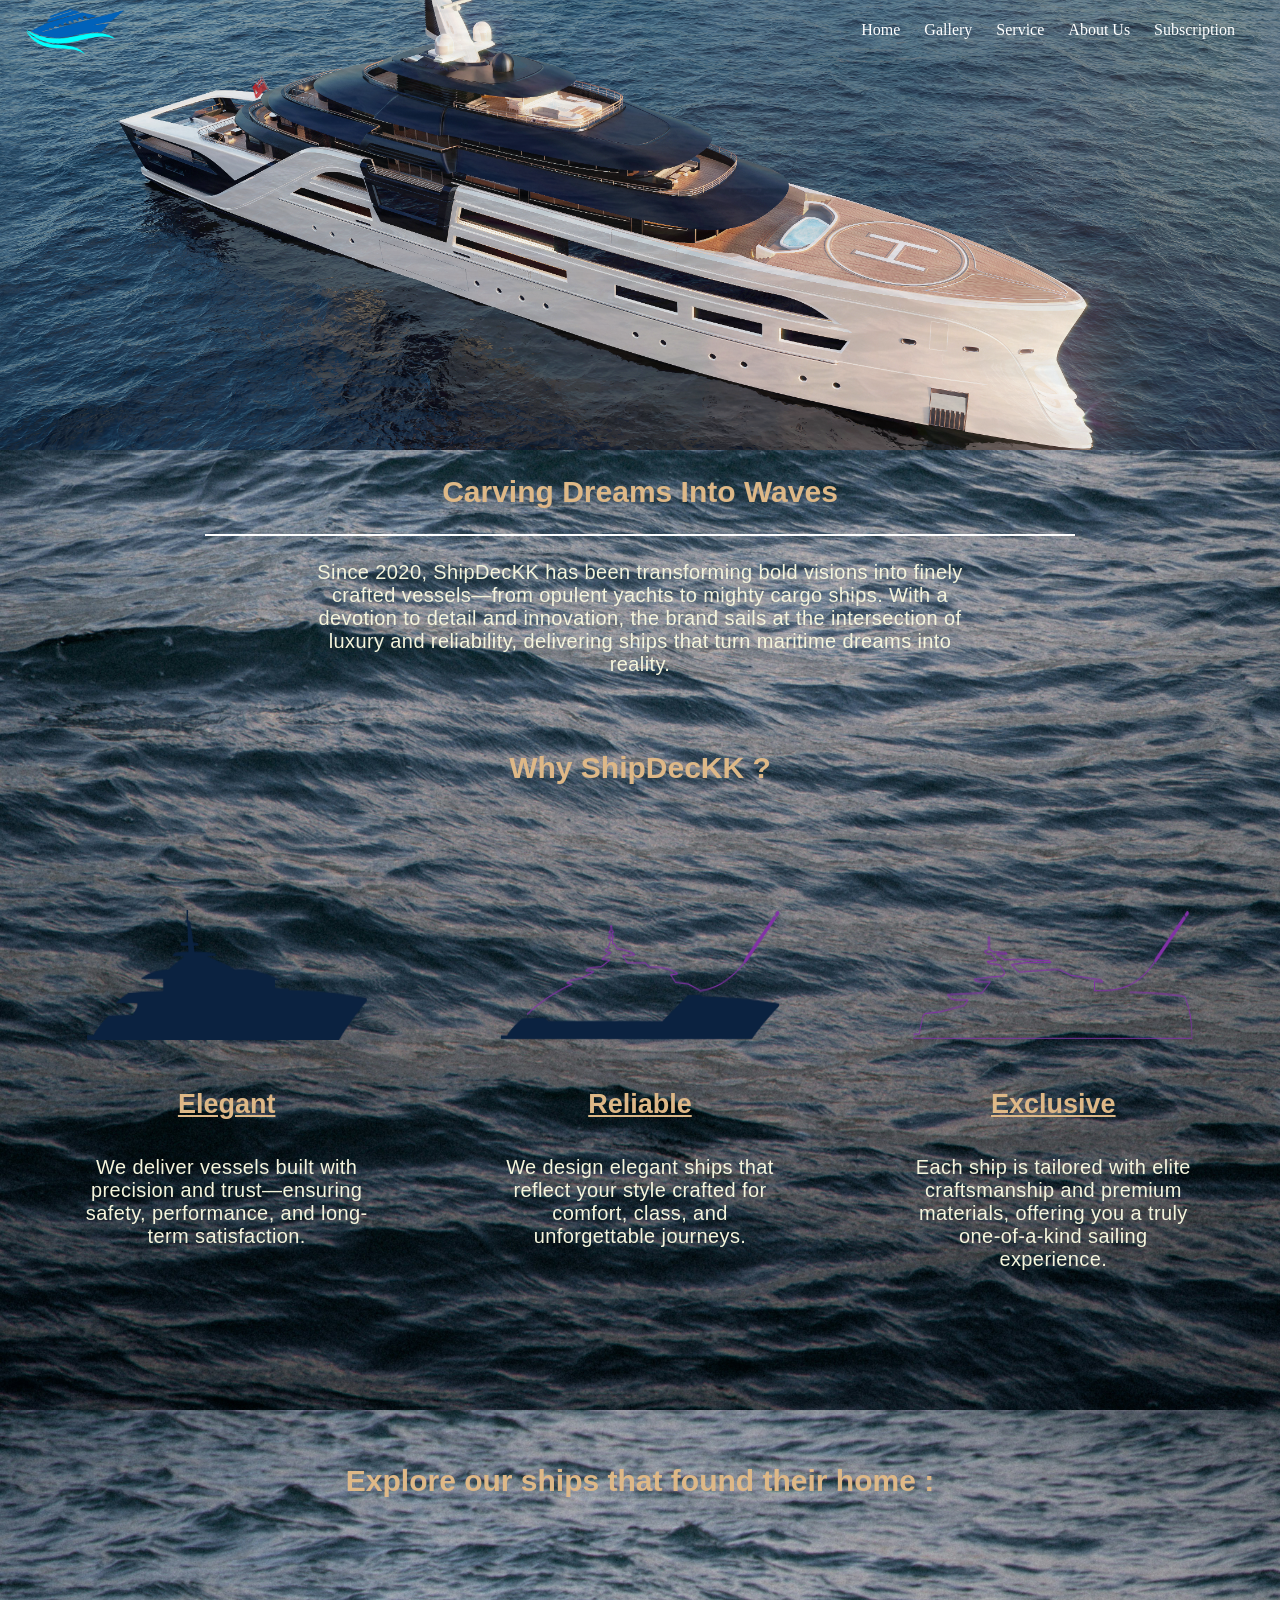
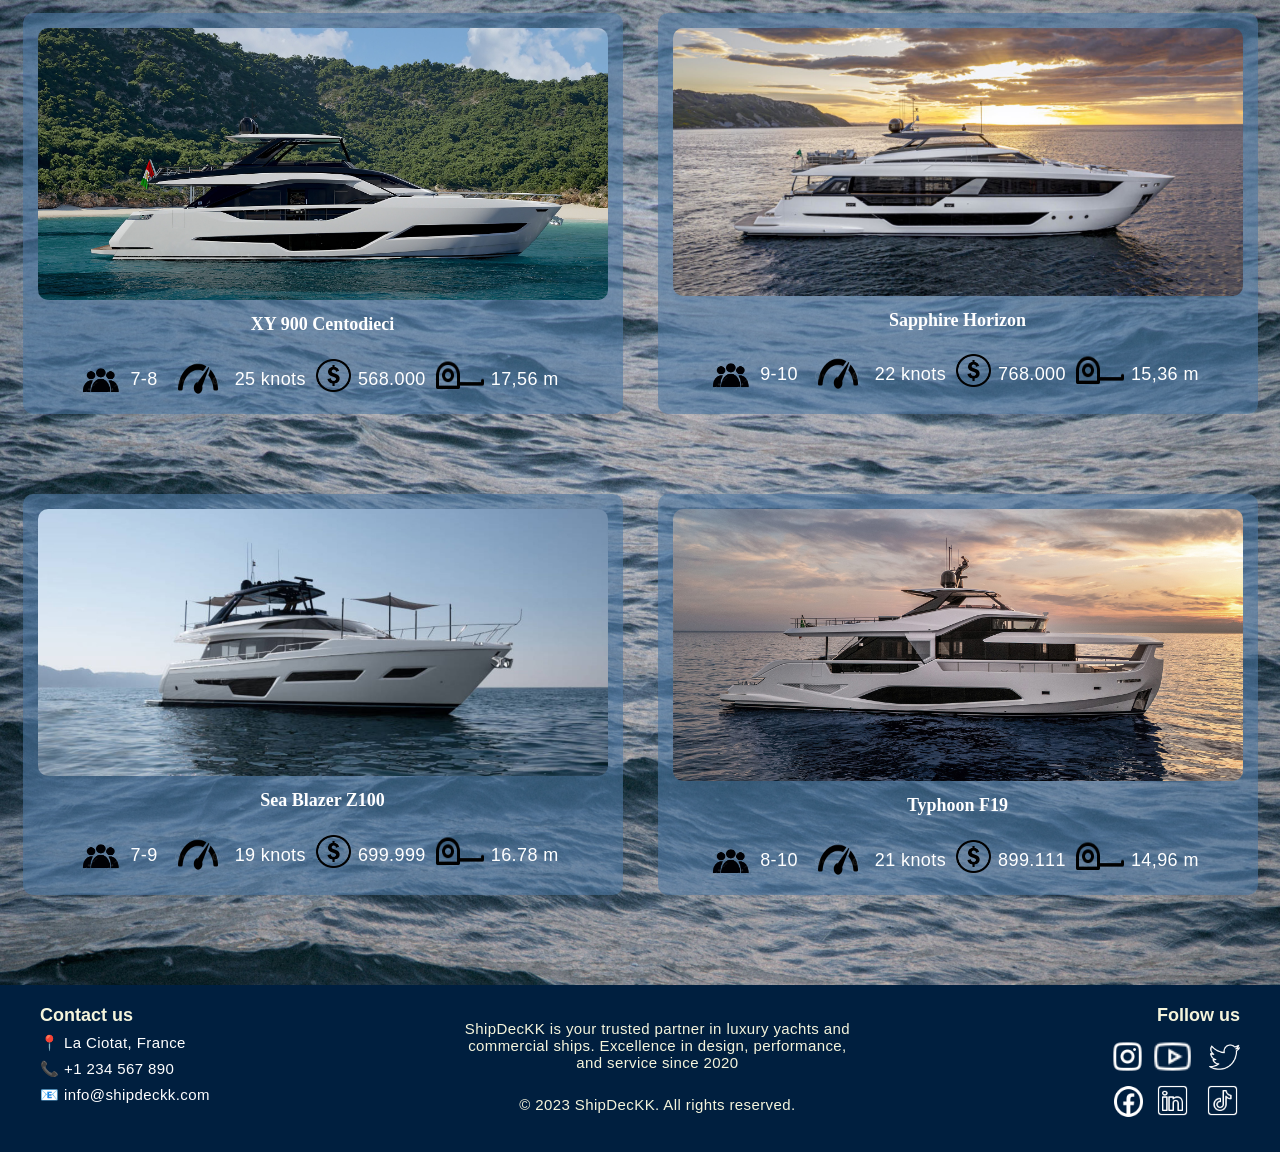
<file: index.html>
<!DOCTYPE html>
<html lang="en">
<head>
    <meta charset="UTF-8">
    <meta name="viewport" content="width=device-width, initial-scale=1.0">
    <title>ShipDecKK</title>
    <link rel= "website icon" type = "png" href = "Refensi gambar AOL HCI/logo shipdeckk'.png">
    <link rel = "stylesheet" href = "styles.css">
</head>
<body>
    <header class = "header">
        <img src = "Refensi gambar AOL HCI/logo shipdeckk'.png" alt="Logo Shipdeckk" class = "logo">
        <nav class = "navigation"> 
            <a href = "index.html">Home</a>
            <a href = "gallery.html">Gallery</a>
            <a href = "service.html">Service</a>
            <a href = "aboutus.html">About Us</a>
            <a href = "subscription.html">Subscription</a>
        </nav>
    </header>
    <div class = "Header_photo">
        <img src = "Refensi gambar AOL HCI/4223_3ba0f.jpg" alt = "photo header">
    </div>
    <div class = "Brief_info">
        <div class = "katakiasan"><h2>Carving Dreams Into Waves</h2></div>
        <hr/>
        <div class = "teks"><p>Since 2020, ShipDecKK has been transforming bold visions into finely crafted vessels—from opulent yachts to mighty cargo ships. With a devotion to detail and innovation, the brand sails
             at the intersection of luxury and reliability, 
             delivering ships that turn maritime
              dreams into reality.</p></div>
    </div>
     <div class = "katakiasan"><h2>Why ShipDecKK ?</h2></div>
    <div class = "infoinfo">
        <div class = "reason">
            <img src = "Refensi gambar AOL HCI/series_family.png" alt = "Reliable symbol" class = "symbol">
            <h4 class = "reasonwhy">Elegant</h4>
            <p>We deliver vessels built with precision and trust—ensuring safety, performance, and long-term satisfaction.</p>
        </div>
        <div class = "reason">
            <img src = "Refensi gambar AOL HCI/smart_custom.png" alt = "Reliable Symbol" class = "symbol">
            <h4 class = "reasonwhy">Reliable</h4>
            <p>We design elegant ships that reflect your style crafted for comfort, class, and unforgettable journeys.</p>
        </div>
        <div class = "reason">
            <img src = "Refensi gambar AOL HCI/full_custom.png" alt = "Exclusive symbol" class = "symbol">
            <h4 class = "reasonwhy">Exclusive</h4>
            <p>Each ship is tailored with elite craftsmanship and premium materials, offering you a truly one-of-a-kind sailing experience.</p>
        </div>
    </div>

    <div class = "persuation-words"><h2>Explore our ships that found their home :</h2></div>

    <div class="ship-grid">
        <div class="soldship">
            <img src="Refensi gambar AOL HCI/gambar discover home 3.jpg" alt="ship1" class="ships">
            <h4 class="yachtname">XY 900 Centodieci</h4>
        <div class = "infoship">
            <img src = "Refensi gambar AOL HCI/Logo orang.png" alt = "logo orang" class = "iconpeople">
            <p> 7-8</p>
            <img src = "Refensi gambar AOL HCI/speedometer-icon-illustration-png.webp" alt = "logo speedometer" class = "iconspeed">
            <p> 25 knots</p>
            <img src = "Refensi gambar AOL HCI/664936_sign_512x512.png" alt = "logo dollar" class = "icondollar">
            <p>568.000</p>
            <img src = "Refensi gambar AOL HCI/meteran-1024.webp" alt = "logo meteran" class = "iconmeter">
            <p>17,56 m</p>
        </div>
        </div>
        
        <div class="soldship">
            <img src="Refensi gambar AOL HCI/gambar discover home 2.jpg" alt="ship2" class="ships">
            <h4 class="shipname">Sapphire Horizon</h4>
            <div class = "infoship">
            <img src = "Refensi gambar AOL HCI/Logo orang.png" alt = "logo orang" class = "iconpeople">
            <p> 9-10</p>
            <img src = "Refensi gambar AOL HCI/speedometer-icon-illustration-png.webp" alt = "logo speedometer" class = "iconspeed">
            <p> 22 knots</p>
            <img src = "Refensi gambar AOL HCI/664936_sign_512x512.png" alt = "logo dollar" class = "icondollar">
            <p>768.000</p>
            <img src = "Refensi gambar AOL HCI/meteran-1024.webp" alt = "logo meteran" class = "iconmeter">
            <p>15,36 m</p>
            </div>
        </div>

        <div class="soldship">
            <img src="Refensi gambar AOL HCI/gambar discover home.jpg" alt="ship3" class="ships">
            <h4 class="shipname">Sea Blazer Z100</h4>
            <div class = "infoship">
            <img src = "Refensi gambar AOL HCI/Logo orang.png" alt = "logo orang" class = "iconpeople">
            <p> 7-9</p>
            <img src = "Refensi gambar AOL HCI/speedometer-icon-illustration-png.webp" alt = "logo speedometer" class = "iconspeed">
            <p> 19 knots</p>
            <img src = "Refensi gambar AOL HCI/664936_sign_512x512.png" alt = "logo dollar" class = "icondollar">
            <p>699.999</p>
            <img src = "Refensi gambar AOL HCI/meteran-1024.webp" alt = "logo meteran" class = "iconmeter">
            <p>16.78 m</p>
            </div>
        </div>

        <div class="soldship">
            <img src="Refensi gambar AOL HCI/gambar discover home 4.jpg" alt="ship4" class="ships">
            <h4 class="shipname">Typhoon F19</h4>
            <div class = "infoship">
            <img src = "Refensi gambar AOL HCI/Logo orang.png" alt = "logo orang" class = "iconpeople">
            <p> 8-10</p>
            <img src = "Refensi gambar AOL HCI/speedometer-icon-illustration-png.webp" alt = "logo speedometer" class = "iconspeed">
            <p> 21 knots</p>
            <img src = "Refensi gambar AOL HCI/664936_sign_512x512.png" alt = "logo dollar" class = "icondollar">
            <p>899.111</p>
            <img src = "Refensi gambar AOL HCI/meteran-1024.webp" alt = "logo meteran" class = "iconmeter">
            <p>14,96 m</p>
            </div>
        </div>
    </div>

     <script src = "java.js"></script>

    <footer class="footer">
        <div class="footer-left">
            <div class="contact_us">
                <h3>Contact us</h3>
                <p>📍 
                    <a href="https://www.google.com/maps/place/La Ciotat, France" target="_blank">
                        La Ciotat, France
                    </a>
                </p>
                <p>📞 
                    <a href="tel:+1234567890">
                        +1 234 567 890
                    </a>
                </p>
                <p>📧 
                    <a href="mailto:info@shipdeckk.com">
                        info@shipdeckk.com
                    </a>
                </p>
            </div>

            <div class="closing">
                <p>ShipDecKK is your trusted partner in luxury yachts and commercial ships. Excellence in design, performance, and service since 2020</p>
                <p>© 2023 ShipDecKK. All rights reserved.</p>
            </div>

            <div class="follow_us">
                <h3>Follow us</h3>
                <div class="iconsosmed">
                    <a href="https://www.instagram.com/">
                        <img src="Refensi gambar AOL HCI/icons8-instagram-48.png" alt="Logo Instagram" class="igicon">
                    </a>
                    <a href="https://www.youtube.com/">
                        <img src="Refensi gambar AOL HCI/icons8-youtube-32.png" alt="Logo YouTube" class="yticon">
                    </a>
                    <a href="https://www.twitter.com/">
                        <img src="Refensi gambar AOL HCI/icons8-twitter-bird-50.png" alt="Logo Twitter" class="twiticon">
                    </a>
                    <a href="https://www.facebook.com/">
                        <img src="Refensi gambar AOL HCI/icons8-facebook-48.png" alt="Logo Facebook" class="fbicon">
                    </a>
                    <a href="https://www.linkedin.com/">
                        <img src="Refensi gambar AOL HCI/icons8-linked-in-50.png" alt="Logo LinkedIn" class="liicon">
                    </a>
                    <a href="https://www.tiktok.com/">
                        <img src="Refensi gambar AOL HCI/icons8-tiktok-50.png" alt="Logo TikTok" class="tticon">
                    </a>
                </div>
            </div>
        </div>
    </footer>
</body>
</html>
</file>
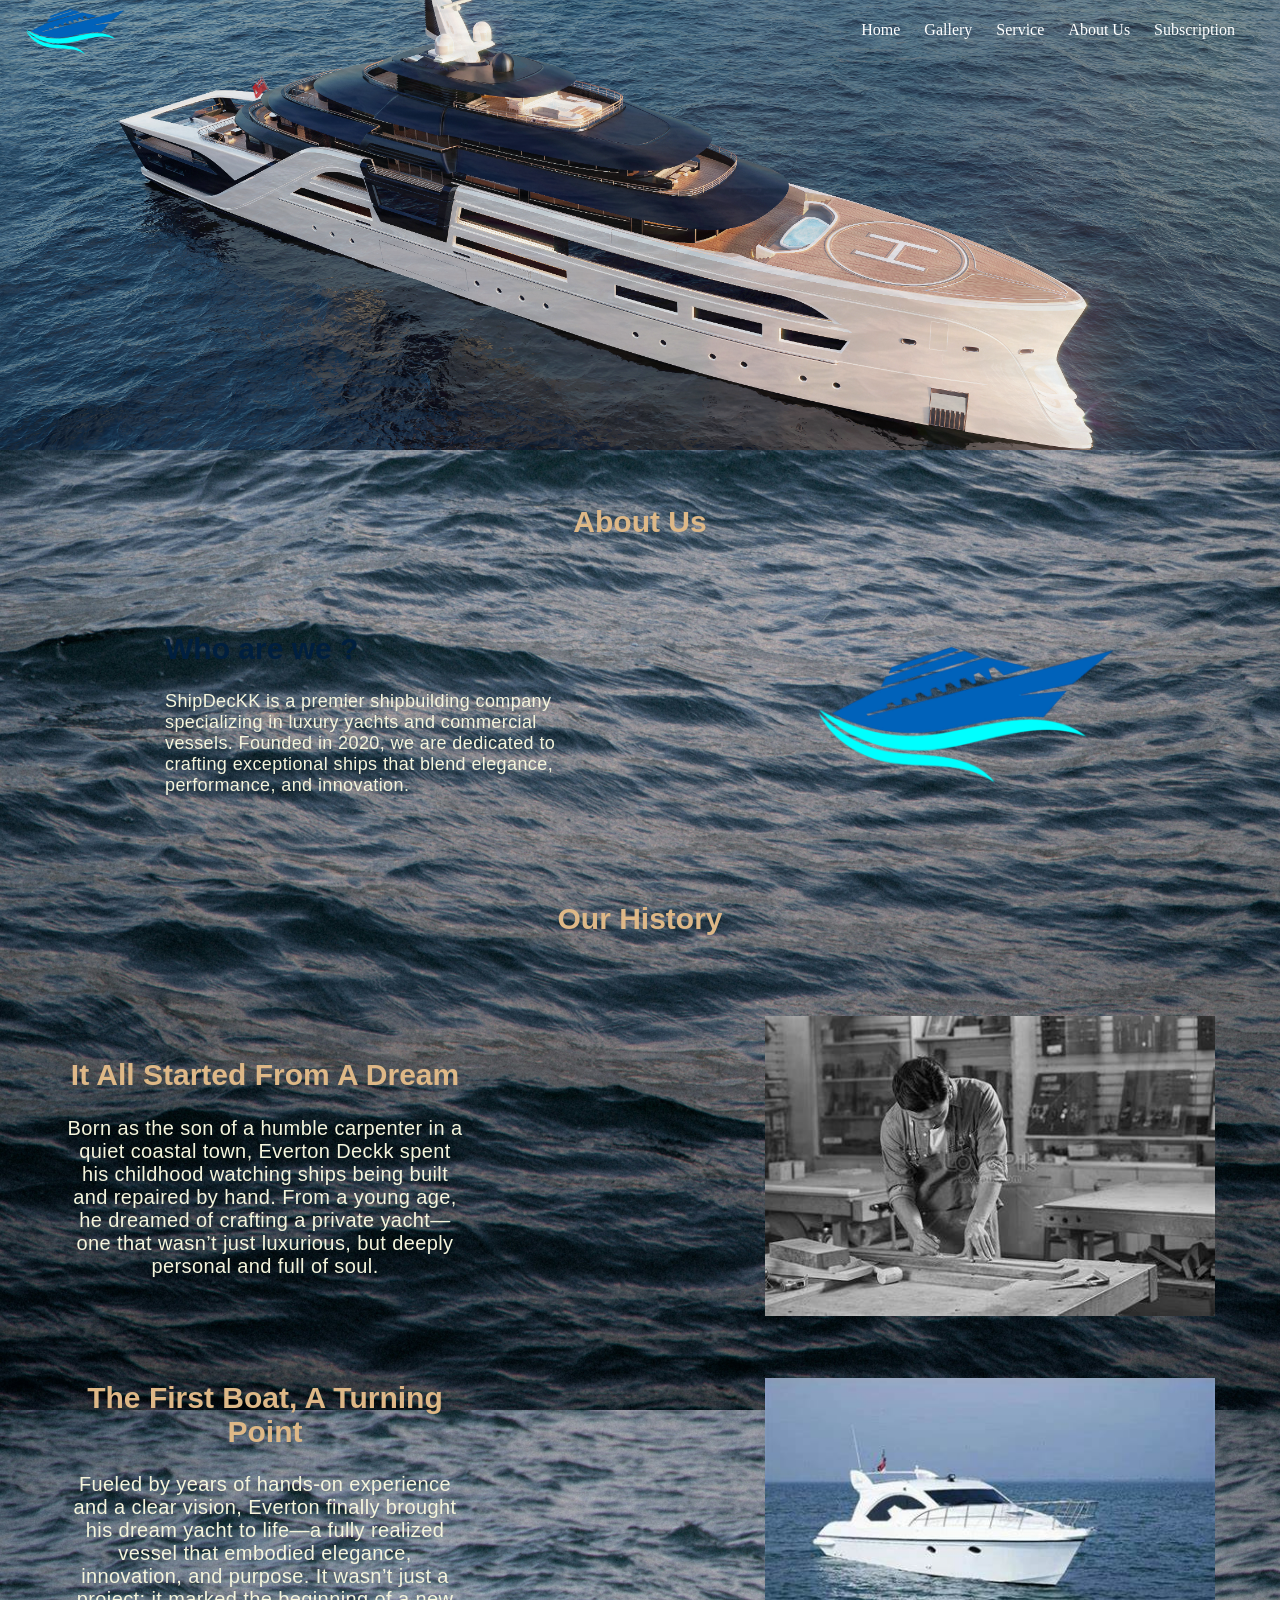
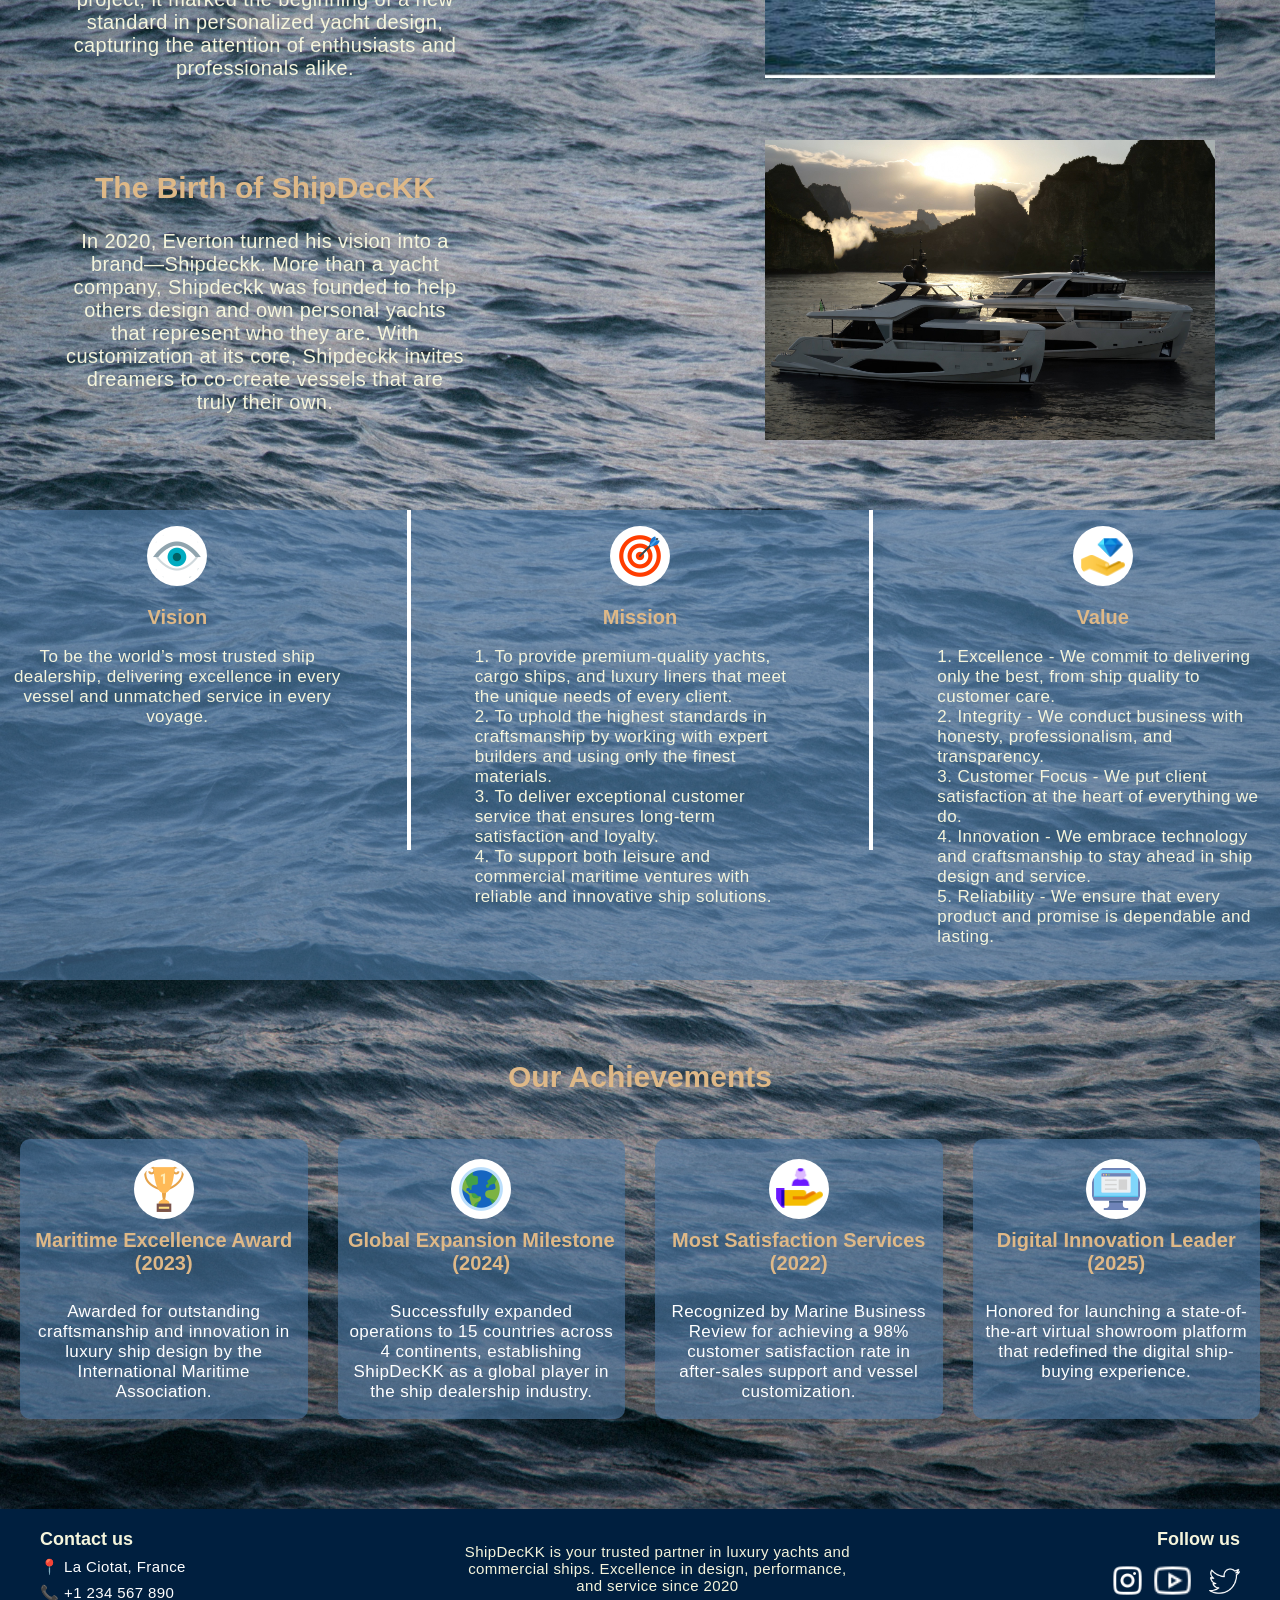
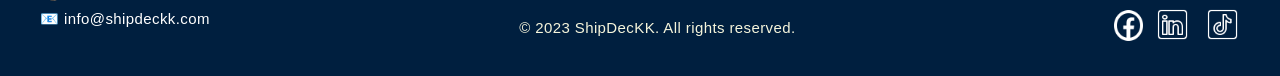
<file: aboutus.html>
<!DOCTYPE html>
<html lang="en">
<head>
    <meta charset="UTF-8">
    <meta name="viewport" content="width=device-width, initial-scale=1.0">
    <title>ShipDecKK</title>
    <link rel= "website icon" type = "png" href = "Refensi gambar AOL HCI/logo shipdeckk'.png">
    <link rel = "stylesheet" href = "styles.css">
</head>
<body>
    <header class = "header">
        <img src = "Refensi gambar AOL HCI/logo shipdeckk'.png" alt="Logo Shipdeckk" class = "logo">
        <nav class = "navigation"> 
            <a href = "index.html">Home</a>
            <a href = "gallery.html">Gallery</a>
            <a href = "service.html">Service</a>
            <a href = "aboutus.html">About Us</a>
            <a href = "subscription.html">Subscription</a>
        </nav>
    </header>
    <div class = "Header_photo">
        <img src = "Refensi gambar AOL HCI/4223_3ba0f.jpg" alt = "photo header">
    </div>

    <div class = "Cargoship">
        <h2>About Us</h2>


    <div class = "infoaboutus">
        <div class = "whoarewe">
            <h2 class = "opening">Who are we ?</h2>
            <p class = "aboutshipdeck ">ShipDecKK is a premier shipbuilding company specializing in luxury yachts and commercial vessels. 
                Founded in 2020, we are dedicated to crafting exceptional ships that blend elegance, performance, and innovation. </p>
        </div>
        <img src = "Refensi gambar AOL HCI/logo shipdeckk'.png" alt = "Logo Shipdeckk" class = "logoaboutus">
    </div>


    <h2 class = cargoship>Our History</h2>

    <div class = "History">
        <div class = "history1">
           <div class = "history1-text">
                <h2>It All Started From A Dream</h2>
                <p>Born as the son of a humble carpenter in a quiet coastal town, Everton Deckk spent his childhood watching ships being built and repaired by hand. 
                    From a young age, he dreamed of crafting a private yacht—one that wasn’t just luxurious, but deeply personal and full of soul.</p>
            </div>
             <img src = "Refensi gambar AOL HCI/OIP.jpeg" alt = "History 1" class = "historyimage">
        </div>

        <div class = "history1">
           <div class = "history1-text">
                <h2>The First Boat, A Turning Point</h2>
                <p>Fueled by years of hands-on experience and a clear vision, Everton finally brought his dream yacht to life—a fully realized vessel that embodied elegance, innovation, and purpose. It wasn’t just a project;
                     it marked the beginning of a new standard in personalized yacht design, capturing the attention 
                     of enthusiasts and professionals alike.
                </p>
            </div>
             <img src = "Refensi gambar AOL HCI/OIP (1).jpeg" alt = "History 1" class = "historyimage">
        </div>

        <div class = "history1">
           <div class = "history1-text">
                <h2>The Birth of ShipDecKK</h2>
                <p>In 2020, Everton turned his vision into a brand—Shipdeckk. More than a yacht company, Shipdeckk was founded to help others design and own personal yachts that represent who they are.
                     With customization at its core, Shipdeckk invites dreamers to co-create vessels that are truly their own.</p>
            </div>
             <img src = "Refensi gambar AOL HCI/Gambar kapal untuk discover home.png" alt = "History 1" class = "historyimage">
        </div>
    </div>


    <div class = "VisMisVal">
       <div class = "Vision">
        <img src = "Refensi gambar AOL HCI/icons8-vision-50.png" alt = "logo vision" class = "logovision">
        <h3 class = "fontvision">Vision</h3> 
        <p class = "textvision">
            To be the world’s most trusted ship dealership, delivering excellence in every vessel and unmatched service in every voyage.
        </p>
        </div>

        <div class = "vertical-line"></div>

        <div class = "Vision">
        <img src = "Refensi gambar AOL HCI/icons8-mission-50.png" alt = "logo vision" class = "logovision">
        <h3 class = "fontvision">Mission</h3> 
        <p class = "textvision1">
            1. To provide premium-quality yachts, cargo ships, and luxury liners that meet the unique needs of every client.<br/>
            2. To uphold the highest standards in craftsmanship by working with expert builders and using only the finest materials.<br/>
            3. To deliver exceptional customer service that ensures long-term satisfaction and loyalty.<br/>
            4. To support both leisure and commercial maritime ventures with reliable and innovative ship solutions.
        </p>
        </div>

        <div class = "vertical-line"></div>
        
        <div class = "Vision">
        <img src = "Refensi gambar AOL HCI/icons8-value-48.png" alt = "logo vision" class = "logovision">
        <h3 class = "fontvision">Value</h3> 
        <p class = "textvision1">
            1. Excellence - We commit to delivering only the best, from ship quality to customer care.<br/>
            2. Integrity - We conduct business with honesty, professionalism, and transparency.<br/>
            3. Customer Focus - We put client satisfaction at the heart of everything we do.<br/>
            4. Innovation - We embrace technology and craftsmanship to stay ahead in ship design and service.<br/>
            5. Reliability - We ensure that every product and promise is dependable and lasting.
        </p>
        </div>


    </div>

    <h2 class = cargoship>Our Achievements</h2>

    <div class = "achievements"> 

        
    </div>


    <div class = "achievement-grid">
        <div class = "service">
            <div class = "service-wrapper">
                <div class = "servicelogo">
                <img src = "Refensi gambar AOL HCI/icons8-trophy-50.png" alt = "logo shipsale" class = "logoservice">
                <h4 class = "fontservice">Maritime Excellence Award (2023)</h4>
                </div>
                <p class = "textservice">
                    Awarded for outstanding craftsmanship and innovation in luxury ship design by the International Maritime Association.
                </p>
            </div>
        </div>

        <div class = "service">
            <div class = "service-wrapper">
                <div class = "servicelogo">
                <img src = "Refensi gambar AOL HCI/icons8-earth-50.png" alt = "logo shipsale" class = "logoservice">
                <h4 class = "fontservice">Global Expansion Milestone (2024)</h4>
                </div>
                <p class = "textservice">
                   Successfully expanded operations to 15 countries across 4 continents, establishing ShipDecKK as a global player in the ship dealership industry.
                </p>
            </div>
        </div>

        <div class = "service">
            <div class = "service-wrapper">
                <div class = "servicelogo">
                <img src = "Refensi gambar AOL HCI/icons8-customer-48.png" alt = "logo shipsale" class = "logoservice">
                <h4 class = "fontservice">Most Satisfaction Services (2022)</h4>
                </div>
                <p class = "textservice">
                  Recognized by Marine Business Review for achieving a 98% customer satisfaction rate in after-sales support and vessel customization.
                </p>
            </div>
        </div>

        <div class = "service">
            <div class = "service-wrapper">
                <div class = "servicelogo">
                <img src = "Refensi gambar AOL HCI/icons8-digital-50.png" alt = "logo shipsale" class = "logoservice">
                <h4 class = "fontservice">Digital Innovation Leader (2025)</h4>
                </div>
                <p class = "textservice">
                   Honored for launching a state-of-the-art virtual showroom platform that redefined the digital ship-buying experience.
                </p>
            </div>
        </div>

    </div>



     <script src = "java.js"></script>
    <footer class="footer">
        <div class="footer-left">
            <div class="contact_us">
                <h3>Contact us</h3>
                <p>📍 
                    <a href="https://www.google.com/maps/place/La Ciotat, France" target="_blank">
                        La Ciotat, France
                    </a>
                </p>
                <p>📞 
                    <a href="tel:+1234567890">
                        +1 234 567 890
                    </a>
                </p>
                <p>📧 
                    <a href="mailto:info@shipdeckk.com">
                        info@shipdeckk.com
                    </a>
                </p>
            </div>

            <div class="closing">
                <p>ShipDecKK is your trusted partner in luxury yachts and commercial ships. Excellence in design, performance, and service since 2020</p>
                <p>© 2023 ShipDecKK. All rights reserved.</p>
            </div>

            <div class="follow_us">
                <h3>Follow us</h3>
                <div class="iconsosmed">
                    <a href="https://www.instagram.com/">
                        <img src="Refensi gambar AOL HCI/icons8-instagram-48.png" alt="Logo Instagram" class="igicon">
                    </a>
                    <a href="https://www.youtube.com/">
                        <img src="Refensi gambar AOL HCI/icons8-youtube-32.png" alt="Logo YouTube" class="yticon">
                    </a>
                    <a href="https://www.twitter.com/">
                        <img src="Refensi gambar AOL HCI/icons8-twitter-bird-50.png" alt="Logo Twitter" class="twiticon">
                    </a>
                    <a href="https://www.facebook.com/">
                        <img src="Refensi gambar AOL HCI/icons8-facebook-48.png" alt="Logo Facebook" class="fbicon">
                    </a>
                    <a href="https://www.linkedin.com/">
                        <img src="Refensi gambar AOL HCI/icons8-linked-in-50.png" alt="Logo LinkedIn" class="liicon">
                    </a>
                    <a href="https://www.tiktok.com/">
                        <img src="Refensi gambar AOL HCI/icons8-tiktok-50.png" alt="Logo TikTok" class="tticon">
                    </a>
                </div>
            </div>
        </div>
    </footer>
</body>
</html>
</file>
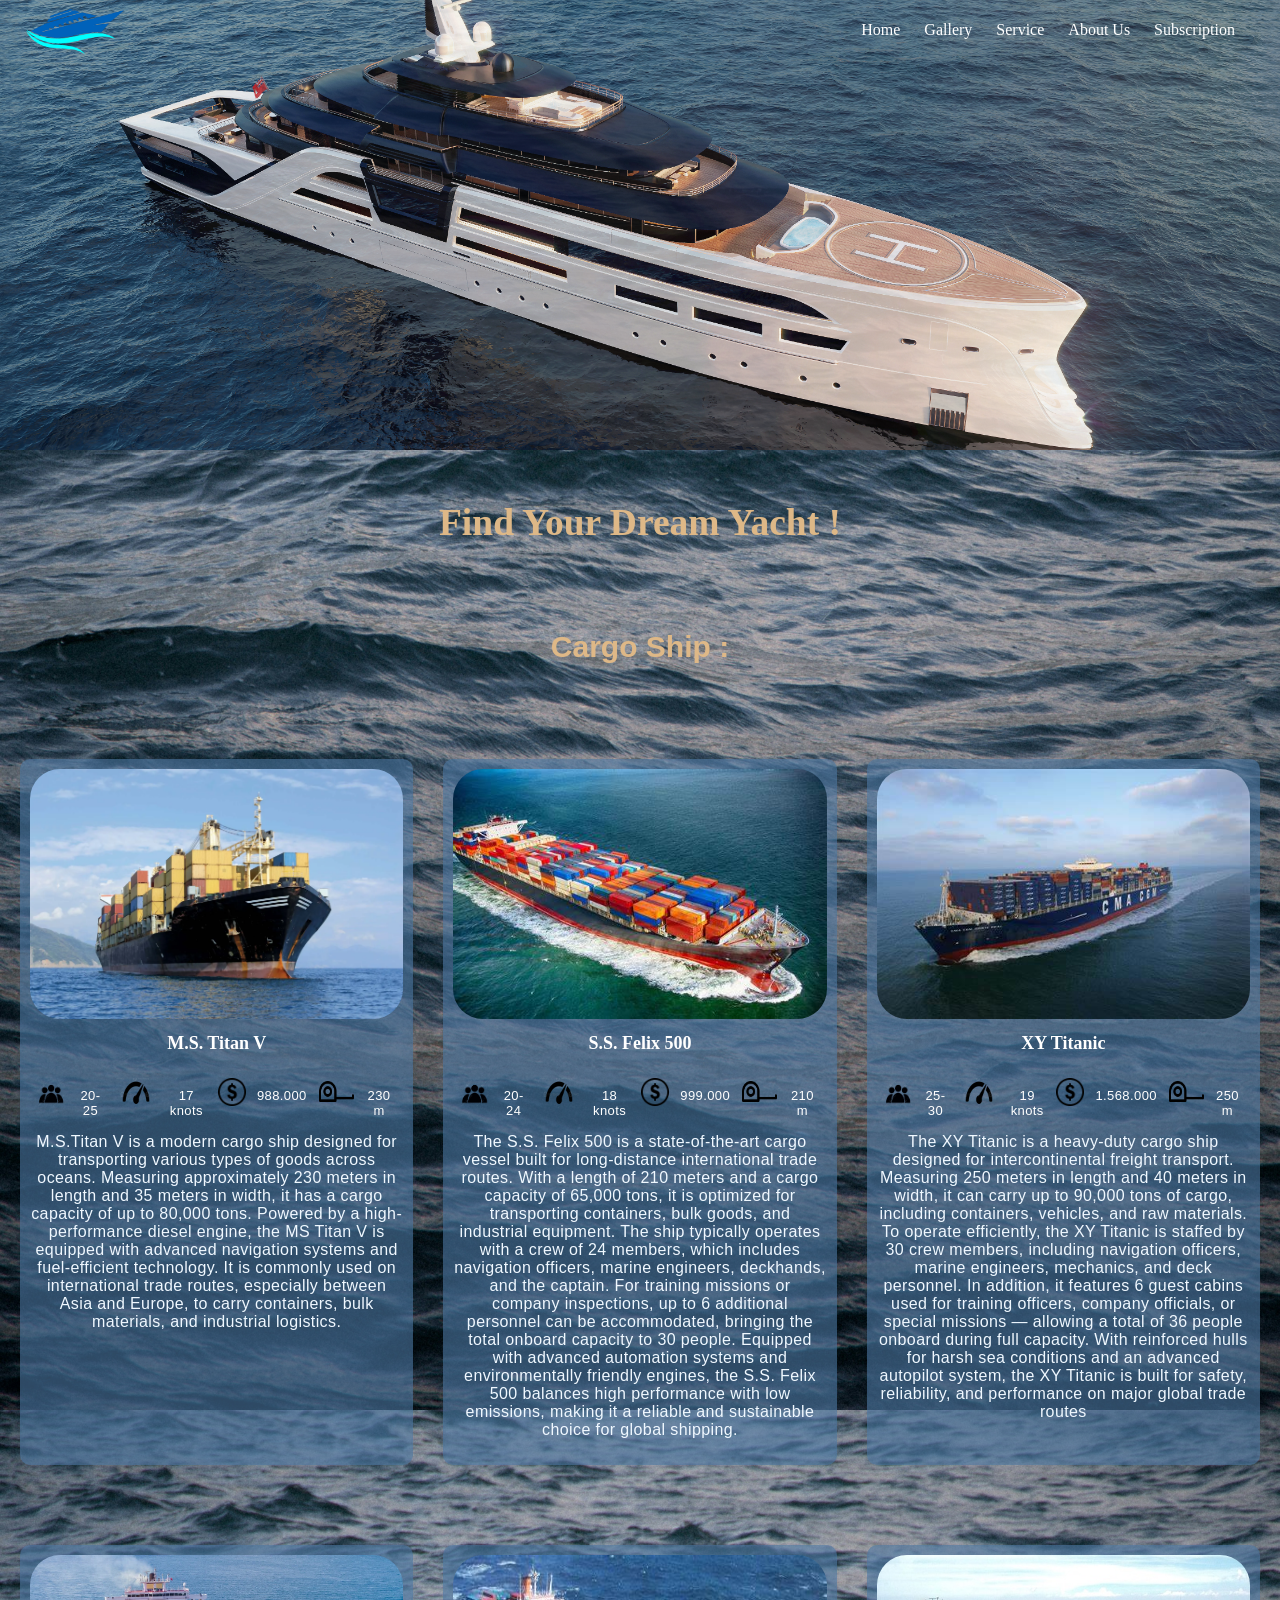
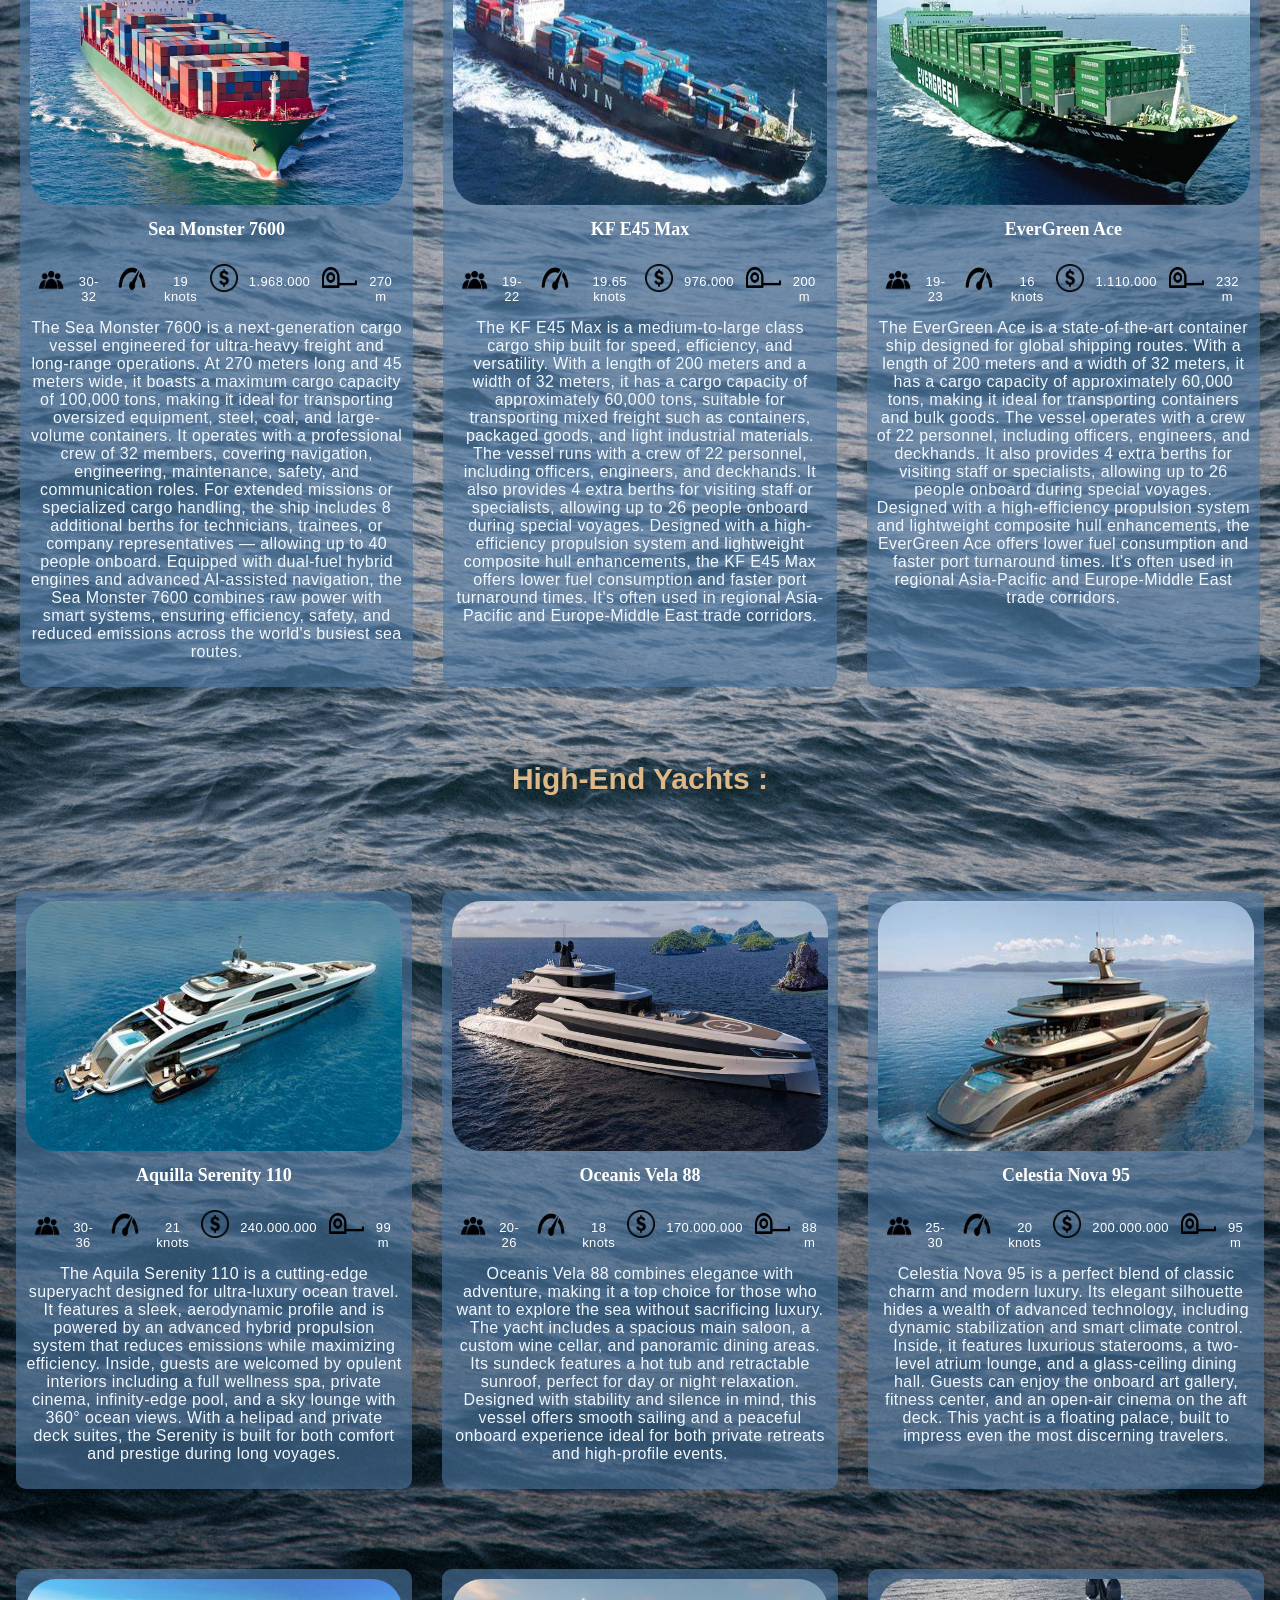
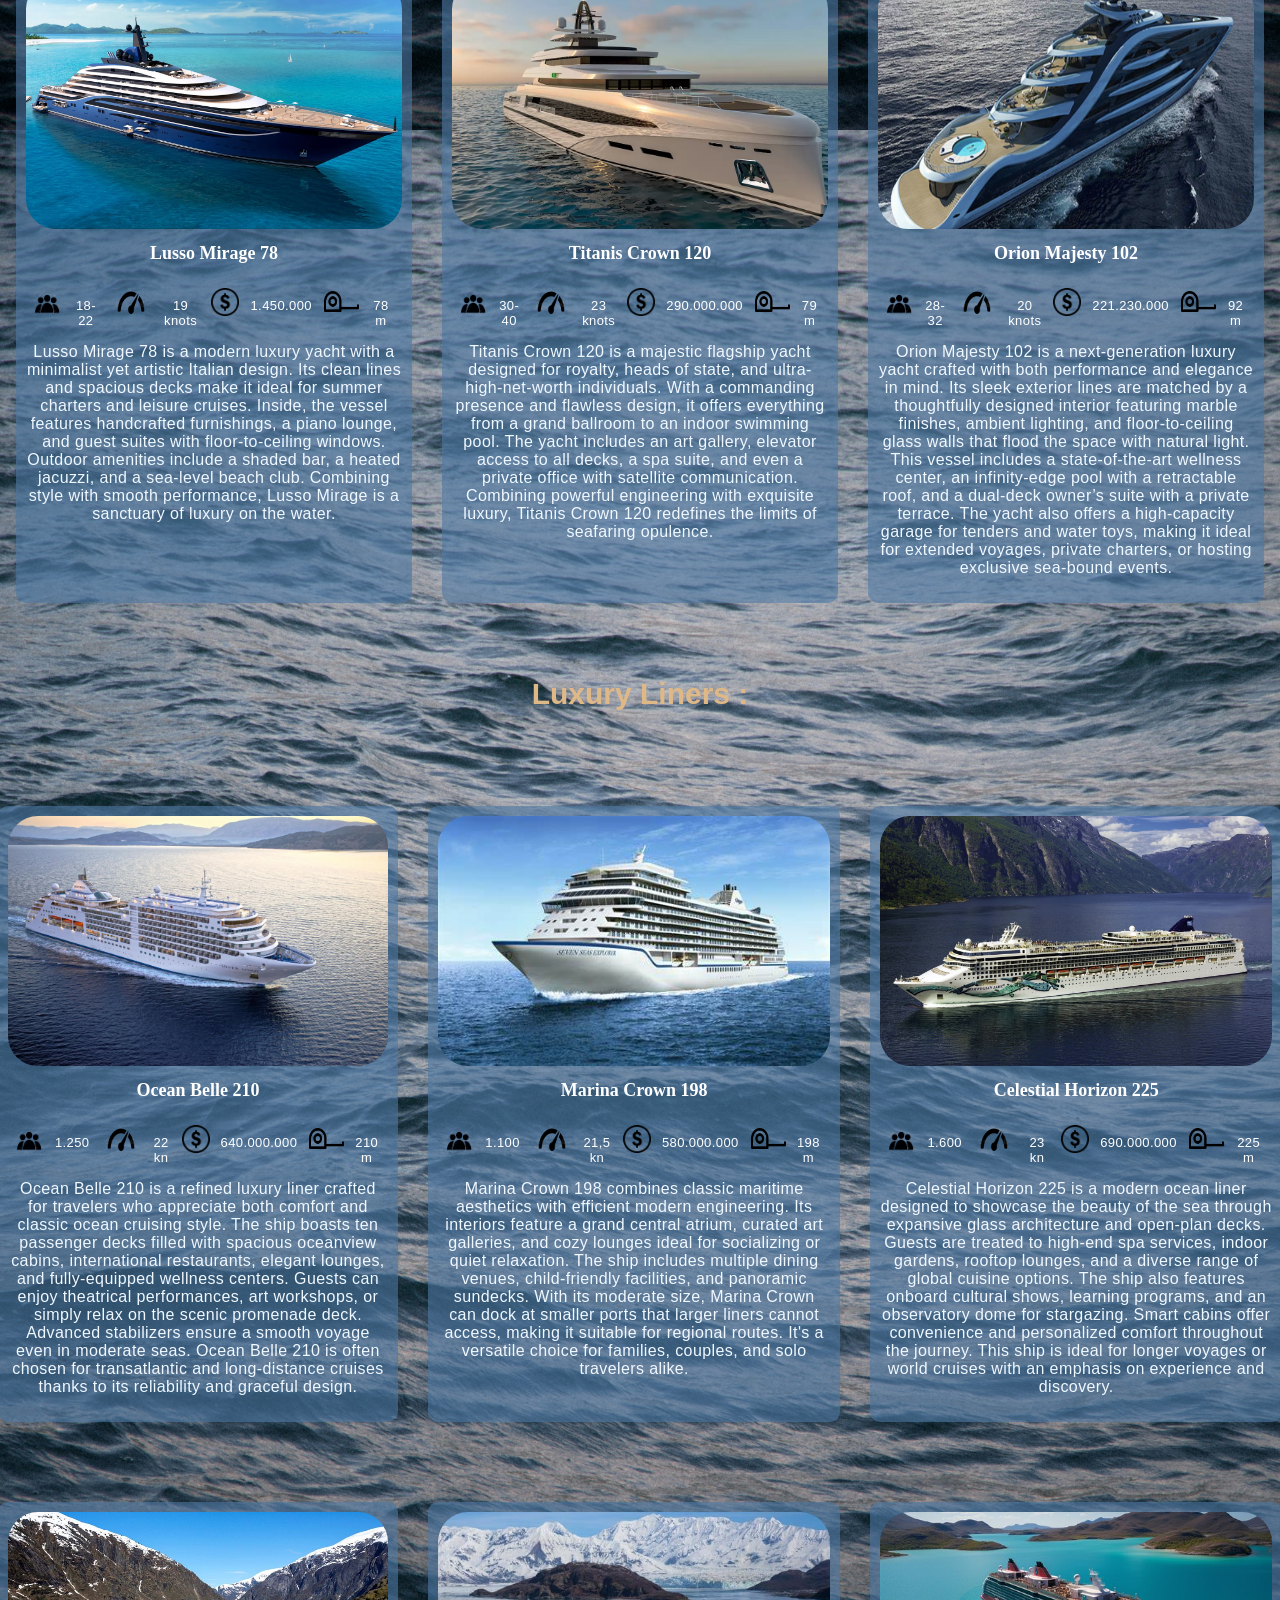
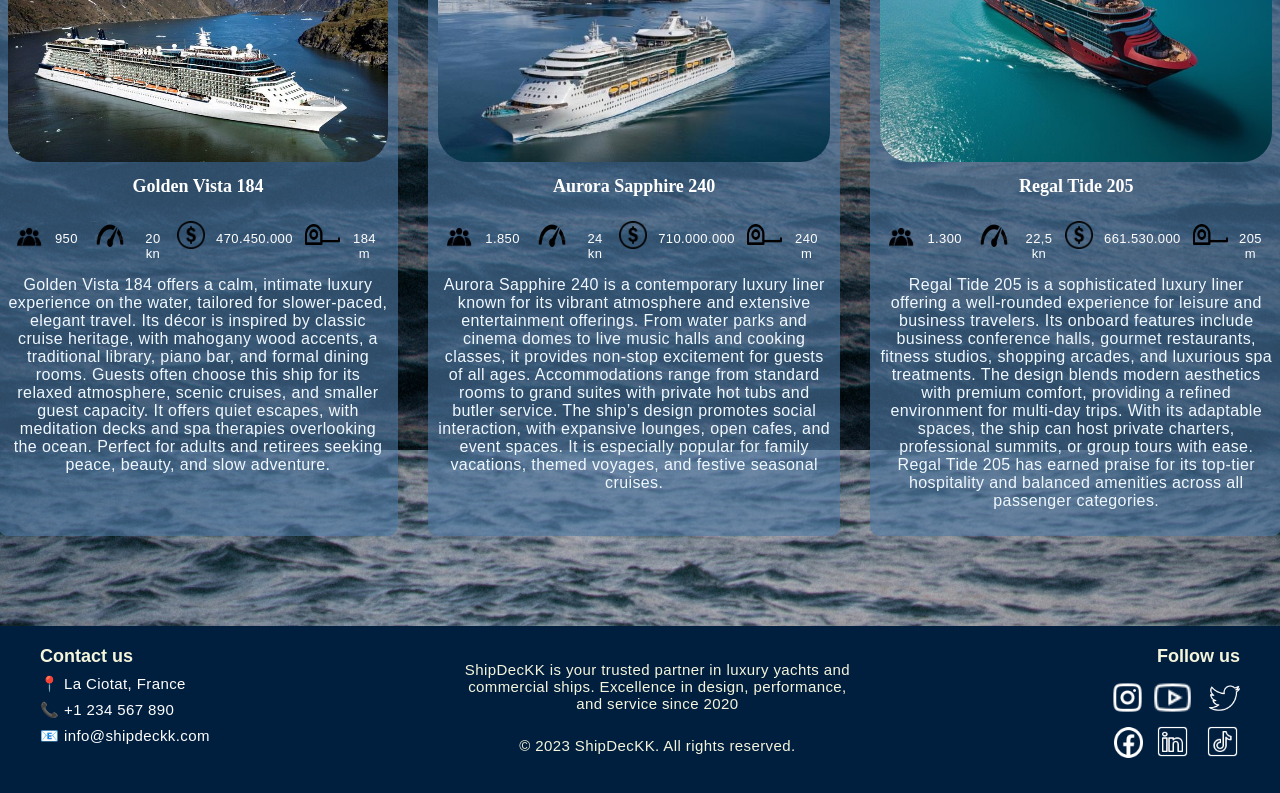
<file: gallery.html>
<!DOCTYPE html>
<html lang="en">
<head>
    <meta charset="UTF-8">
    <meta name="viewport" content="width=device-width, initial-scale=1.0">
    <title>ShipDecKK</title>
    <link rel= "website icon" type = "png" href = "Refensi gambar AOL HCI/logo shipdeckk'.png">
    <link rel = "stylesheet" href = "styles.css">
</head>
<body>
    <header class = "header">
        <img src = "Refensi gambar AOL HCI/logo shipdeckk'.png" alt="Logo Shipdeckk" class = "logo">
        <nav class = "navigation"> 
            <a href = "index.html">Home</a>
            <a href = "gallery.html">Gallery</a>
            <a href = "service.html">Service</a>
            <a href = "aboutus.html">About Us</a>
            <a href = "subscription.html">Subscription</a>
        </nav>
    </header>
    <div class = "Header_photo">
        <img src = "Refensi gambar AOL HCI/4223_3ba0f.jpg" alt = "photo header">
    </div>
    
    <div class = "Gallery-Hero">
        <h2>Find Your Dream Yacht !</h2>
    </div>

    <div class = Cargoship>
        <h2>Cargo Ship : </h2>
    </div>

    <div class = "CargoShip-grid">
        <div class="soldyacht">
            <img src="Refensi gambar AOL HCI/cargo ships 1.webp" alt="ship1" class="yachts">
            <h4 class="yachtname">M.S. Titan V</h4>
        <div class = "infoyacht">
            <img src = "Refensi gambar AOL HCI/Logo orang.png" alt = "logo orang" class = "iconpeople2">
            <p> 20-25</p>
            <img src = "Refensi gambar AOL HCI/speedometer-icon-illustration-png.webp" alt = "logo speedometer" class = "iconspeed2">
            <p> 17 knots</p>
            <img src = "Refensi gambar AOL HCI/664936_sign_512x512.png" alt = "logo dollar" class = "icondollar2">
            <p>988.000</p>
            <img src = "Refensi gambar AOL HCI/meteran-1024.webp" alt = "logo meteran" class = "iconmeter2">
            <p>230 m</p>
        </div>
        <p>M.S.Titan V is a modern cargo ship designed for transporting various types of goods across oceans. Measuring approximately 230 meters in length and 35 meters in width, it has a cargo capacity of up to 80,000 tons. Powered by a high-performance diesel engine, the MS Titan V is equipped with advanced navigation systems and fuel-efficient technology. It is commonly used on international trade routes, 
            especially between Asia and Europe, to carry 
            containers, bulk materials, and industrial logistics.</p>
        </div>

        <div class="soldyacht">
            <img src="Refensi gambar AOL HCI/cargo ships 2.jpeg" alt="ship1" class="yachts">
            <h4 class="yachtname">S.S. Felix 500</h4>
        <div class = "infoyacht">
            <img src = "Refensi gambar AOL HCI/Logo orang.png" alt = "logo orang" class = "iconpeople2">
            <p> 20-24</p>
            <img src = "Refensi gambar AOL HCI/speedometer-icon-illustration-png.webp" alt = "logo speedometer" class = "iconspeed2">
            <p> 18 knots</p>
            <img src = "Refensi gambar AOL HCI/664936_sign_512x512.png" alt = "logo dollar" class = "icondollar2">
            <p>999.000</p>
            <img src = "Refensi gambar AOL HCI/meteran-1024.webp" alt = "logo meteran" class = "iconmeter2">
            <p>210 m</p>
        </div>
        <p>The S.S. Felix 500 is a state-of-the-art cargo vessel built 
            for long-distance international trade routes. With a length of 210 meters and a cargo capacity of 65,000 tons, it is optimized for transporting containers, bulk goods, and industrial equipment.
            The ship typically operates with a crew of 24 members, which includes navigation officers, marine engineers, deckhands, and the captain. For training missions or company inspections, up to 6 additional personnel can be accommodated, bringing the total onboard capacity to 30 people.
            Equipped with advanced automation systems and environmentally friendly engines, the S.S. Felix 500 balances high performance with low emissions, making it a reliable and sustainable choice for global shipping.</p>
        </div>

        <div class="soldyacht">
            <img src="Refensi gambar AOL HCI/cargo ships 3.jpeg" alt="ship1" class="yachts">
            <h4 class="yachtname">XY Titanic</h4>
        <div class = "infoyacht">
            <img src = "Refensi gambar AOL HCI/Logo orang.png" alt = "logo orang" class = "iconpeople2">
            <p> 25-30</p>
            <img src = "Refensi gambar AOL HCI/speedometer-icon-illustration-png.webp" alt = "logo speedometer2" class = "iconspeed2">
            <p> 19 knots</p>
            <img src = "Refensi gambar AOL HCI/664936_sign_512x512.png" alt = "logo dollar" class = "icondollar2">
            <p>1.568.000</p>
            <img src = "Refensi gambar AOL HCI/meteran-1024.webp" alt = "logo meteran" class = "iconmeter2">
            <p>250 m</p>
        </div>
        <p>The XY Titanic is a heavy-duty cargo ship designed for intercontinental freight transport. 
            Measuring 250 meters in length and 40 meters in width, it can carry up to 90,000 tons of cargo, including containers, vehicles, and raw materials.
            To operate efficiently, the XY Titanic is staffed by 30 crew members, including navigation officers, marine engineers, mechanics, and deck personnel. In addition, it features 6 guest cabins used for training officers, company officials, or special missions — allowing a total of 36 people onboard during full capacity.
            With reinforced hulls for harsh sea conditions and an advanced autopilot system, the XY Titanic is built for safety, reliability, and performance on major global trade routes</p>
        </div>

        <div class="soldyacht">
            <img src="Refensi gambar AOL HCI/cargo ships 4.webp" alt="ship1" class="yachts">
            <h4 class="yachtname">Sea Monster 7600</h4>
        <div class = "infoyacht">
            <img src = "Refensi gambar AOL HCI/Logo orang.png" alt = "logo orang" class = "iconpeople2">
            <p> 30-32</p>
            <img src = "Refensi gambar AOL HCI/speedometer-icon-illustration-png.webp" alt = "logo speedometer" class = "iconspeed2">
            <p> 19 knots</p>
            <img src = "Refensi gambar AOL HCI/664936_sign_512x512.png" alt = "logo dollar" class = "icondollar2">
            <p>1.968.000</p>
            <img src = "Refensi gambar AOL HCI/meteran-1024.webp" alt = "logo meteran" class = "iconmeter2">
            <p>270 m</p>
        </div>
        <p>
            The Sea Monster 7600 is a next-generation cargo vessel engineered for ultra-heavy freight and long-range operations. At 270 meters long and 45 meters wide, it boasts a maximum cargo capacity of 100,000 tons, making it ideal for transporting oversized equipment, steel, coal, and large-volume containers.
            It operates with a professional crew of 32 members, covering navigation, engineering, maintenance, safety, and communication roles. For extended missions or specialized cargo handling, the ship includes 8 additional berths for technicians, trainees, or company representatives — allowing up to 40 people onboard.
            Equipped with dual-fuel hybrid engines and advanced AI-assisted navigation, the Sea Monster 7600 combines raw power with smart systems, ensuring efficiency, safety, and reduced emissions across the world's busiest sea routes.
        </p>
        </div>

        <div class="soldyacht">
            <img src="Refensi gambar AOL HCI/cargo ships 5.jpeg" alt="ship1" class="yachts">
            <h4 class="yachtname">KF E45 Max</h4>
        <div class = "infoyacht">
            <img src = "Refensi gambar AOL HCI/Logo orang.png" alt = "logo orang" class = "iconpeople2">
            <p> 19-22</p>
            <img src = "Refensi gambar AOL HCI/speedometer-icon-illustration-png.webp" alt = "logo speedometer" class = "iconspeed2">
            <p> 19.65 knots</p>
            <img src = "Refensi gambar AOL HCI/664936_sign_512x512.png" alt = "logo dollar" class = "icondollar2">
            <p>976.000</p>
            <img src = "Refensi gambar AOL HCI/meteran-1024.webp" alt = "logo meteran" class = "iconmeter2">
            <p>200 m</p>
        </div>
        <p>
            The KF E45 Max is a medium-to-large class cargo ship built for speed, efficiency, and versatility. With a length of 200 meters and a width of 32 meters, it has a cargo capacity of approximately 60,000 tons, suitable for transporting mixed freight such as containers, packaged goods, and light industrial materials.
            The vessel runs with a crew of 22 personnel, including officers, engineers, and deckhands. It also provides 4 extra berths for visiting staff or specialists, allowing up to 26 people onboard during special voyages.
            Designed with a high-efficiency propulsion system and lightweight composite hull enhancements, the KF E45 Max offers lower fuel consumption and faster port turnaround times. It's often used in regional Asia-Pacific and Europe-Middle East trade corridors.
        </p>
        </div>

        <div class="soldyacht">
            <img src="Refensi gambar AOL HCI/kargo ship 6.jpg" alt="ship1" class="yachts">
            <h4 class="yachtname">EverGreen Ace</h4>
        <div class = "infoyacht">
            <img src = "Refensi gambar AOL HCI/Logo orang.png" alt = "logo orang" class = "iconpeople2">
            <p> 19-23</p>
            <img src = "Refensi gambar AOL HCI/speedometer-icon-illustration-png.webp" alt = "logo speedometer" class = "iconspeed2">
            <p> 16 knots</p>
            <img src = "Refensi gambar AOL HCI/664936_sign_512x512.png" alt = "logo dollar" class = "icondollar2">
            <p>1.110.000</p>
            <img src = "Refensi gambar AOL HCI/meteran-1024.webp" alt = "logo meteran" class = "iconmeter2">
            <p>232 m</p>
        </div>
        <p>
            The EverGreen Ace is a state-of-the-art container ship designed for global shipping routes. With a length of 200 meters and a width of 32 meters, it has a cargo capacity of approximately 60,000 tons, making it ideal for transporting containers and bulk goods.
            The vessel operates with a crew of 22 personnel, including officers, engineers, and deckhands. It also provides 4 extra berths for visiting staff or specialists, allowing up to 26 people onboard during special voyages.
            Designed with a high-efficiency propulsion system and lightweight composite hull enhancements, the EverGreen Ace offers lower fuel consumption and faster port turnaround times. It's often used in regional Asia-Pacific and Europe-Middle East trade corridors.
        </p>
        </div>

    </div>

    <div class = Cargoship>
        <h2>High-End Yachts : </h2>
    </div>
    
    <div class = "CargoShip-grid">
        <div class="soldyacht">
            <img src="Refensi gambar AOL HCI/HIgh end yachts.jpeg" alt="ship1" class="yachts">
            <h4 class="yachtname">Aquilla Serenity 110</h4>
        <div class = "infoyacht">
            <img src = "Refensi gambar AOL HCI/Logo orang.png" alt = "logo orang" class = "iconpeople2">
            <p>30-36</p>
            <img src = "Refensi gambar AOL HCI/speedometer-icon-illustration-png.webp" alt = "logo speedometer" class = "iconspeed2">
            <p> 21 knots</p>
            <img src = "Refensi gambar AOL HCI/664936_sign_512x512.png" alt = "logo dollar" class = "icondollar2">
            <p>240.000.000</p>
            <img src = "Refensi gambar AOL HCI/meteran-1024.webp" alt = "logo meteran" class = "iconmeter2">
            <p>99 m</p>
        </div>
        <p>The Aquila Serenity 110 is a cutting-edge superyacht designed for ultra-luxury ocean travel. It features a sleek, aerodynamic profile and is powered by an advanced hybrid propulsion system that reduces emissions while maximizing efficiency. Inside, guests are welcomed by opulent interiors including a full wellness spa, private cinema, infinity-edge pool, and a sky lounge with 360° ocean views. With a
             helipad and private deck suites, the Serenity is 
             built for both comfort and prestige during long voyages.</p>
        </div>

        <div class="soldyacht">
            <img src="Refensi gambar AOL HCI/High end yachts.jpg" alt="ship1" class="yachts">
            <h4 class="yachtname">Oceanis Vela 88</h4>
        <div class = "infoyacht">
            <img src = "Refensi gambar AOL HCI/Logo orang.png" alt = "logo orang" class = "iconpeople2">
            <p> 20-26</p>
            <img src = "Refensi gambar AOL HCI/speedometer-icon-illustration-png.webp" alt = "logo speedometer" class = "iconspeed2">
            <p> 18 knots</p>
            <img src = "Refensi gambar AOL HCI/664936_sign_512x512.png" alt = "logo dollar" class = "icondollar2">
            <p>170.000.000</p>
            <img src = "Refensi gambar AOL HCI/meteran-1024.webp" alt = "logo meteran" class = "iconmeter2">
            <p>88 m</p>
        </div>
        <p>Oceanis Vela 88 combines elegance with adventure, making it a top choice for those who want to explore the sea without sacrificing luxury. The yacht includes a spacious main saloon, a custom wine cellar, and panoramic dining areas. Its sundeck features a hot tub and retractable sunroof, perfect for day or night relaxation. Designed with stability and silence in mind, this vessel offers smooth
            sailing and a peaceful onboard experience ideal for both private retreats and high-profile events.</p>
        </div>

        <div class="soldyacht">
            <img src="Refensi gambar AOL HCI/High end yachts 2.jpeg" alt="ship1" class="yachts">
            <h4 class="yachtname">Celestia Nova 95</h4>
        <div class = "infoyacht">
            <img src = "Refensi gambar AOL HCI/Logo orang.png" alt = "logo orang" class = "iconpeople2">
            <p> 25-30</p>
            <img src = "Refensi gambar AOL HCI/speedometer-icon-illustration-png.webp" alt = "logo speedometer2" class = "iconspeed2">
            <p> 20 knots</p>
            <img src = "Refensi gambar AOL HCI/664936_sign_512x512.png" alt = "logo dollar" class = "icondollar2">
            <p>200.000.000</p>
            <img src = "Refensi gambar AOL HCI/meteran-1024.webp" alt = "logo meteran" class = "iconmeter2">
            <p>95 m</p>
        </div>
        <p>Celestia Nova 95 is a perfect blend of classic charm and modern luxury. Its elegant silhouette hides a wealth of advanced technology, including dynamic stabilization and smart climate control. Inside, it features luxurious staterooms, a two-level atrium lounge, and a glass-ceiling dining hall. Guests can enjoy the onboard art gallery, fitness center, and an open-air cinema on the aft deck.
             This yacht is a floating palace, built to impress even the most discerning travelers.</p>
        </div>

        <div class="soldyacht">
            <img src="Refensi gambar AOL HCI/high end yahcts 4.jpg" alt="ship1" class="yachts">
            <h4 class="yachtname">Lusso Mirage 78</h4>
        <div class = "infoyacht">
            <img src = "Refensi gambar AOL HCI/Logo orang.png" alt = "logo orang" class = "iconpeople2">
            <p> 18-22</p>
            <img src = "Refensi gambar AOL HCI/speedometer-icon-illustration-png.webp" alt = "logo speedometer" class = "iconspeed2">
            <p> 19 knots</p>
            <img src = "Refensi gambar AOL HCI/664936_sign_512x512.png" alt = "logo dollar" class = "icondollar2">
            <p>1.450.000</p>
            <img src = "Refensi gambar AOL HCI/meteran-1024.webp" alt = "logo meteran" class = "iconmeter2">
            <p>78 m</p>
        </div>
        <p>
            Lusso Mirage 78 is a modern luxury yacht with a minimalist yet artistic Italian design. Its clean lines and spacious decks make it ideal for summer charters and leisure cruises. Inside, the vessel features handcrafted furnishings, a piano lounge, and guest suites with floor-to-ceiling windows. Outdoor amenities include a shaded bar, a heated jacuzzi, and a sea-level beach club. 
            Combining style with smooth performance, Lusso Mirage is a sanctuary of luxury on the water.
        </p>
        </div>

        <div class="soldyacht">
            <img src="Refensi gambar AOL HCI/high end yachts 5.webp" alt="ship1" class="yachts">
            <h4 class="yachtname">Titanis Crown 120</h4>
        <div class = "infoyacht">
            <img src = "Refensi gambar AOL HCI/Logo orang.png" alt = "logo orang" class = "iconpeople2">
            <p> 30-40</p>
            <img src = "Refensi gambar AOL HCI/speedometer-icon-illustration-png.webp" alt = "logo speedometer" class = "iconspeed2">
            <p> 23 knots</p>
            <img src = "Refensi gambar AOL HCI/664936_sign_512x512.png" alt = "logo dollar" class = "icondollar2">
            <p>290.000.000</p>
            <img src = "Refensi gambar AOL HCI/meteran-1024.webp" alt = "logo meteran" class = "iconmeter2">
            <p>79 m</p>
        </div>
        <p>
            Titanis Crown 120 is a majestic flagship yacht designed for royalty, heads of state, and ultra-high-net-worth individuals. 
            With a commanding presence and flawless design, 
            it offers everything from a grand ballroom to an indoor swimming pool. 
            The yacht includes an art gallery, elevator access to all decks, a spa suite, and even a private office with satellite communication. Combining powerful engineering with exquisite luxury, Titanis Crown 120 redefines the limits of seafaring opulence.
        </p>
        </div>

        <div class="soldyacht">
            <img src="Refensi gambar AOL HCI/high end yachts 6.jpg" alt="ship1" class="yachts">
            <h4 class="yachtname">Orion Majesty 102</h4>
        <div class = "infoyacht">
            <img src = "Refensi gambar AOL HCI/Logo orang.png" alt = "logo orang" class = "iconpeople2">
            <p> 28-32</p>
            <img src = "Refensi gambar AOL HCI/speedometer-icon-illustration-png.webp" alt = "logo speedometer" class = "iconspeed2">
            <p> 20 knots</p>
            <img src = "Refensi gambar AOL HCI/664936_sign_512x512.png" alt = "logo dollar" class = "icondollar2">
            <p>221.230.000</p>
            <img src = "Refensi gambar AOL HCI/meteran-1024.webp" alt = "logo meteran" class = "iconmeter2">
            <p>92 m</p>
        </div>
        <p>
           Orion Majesty 102 is a next-generation luxury yacht crafted with both performance and elegance in mind. Its sleek exterior lines are matched by a thoughtfully designed interior featuring marble finishes, ambient lighting, and floor-to-ceiling glass walls that flood the space with natural light. 
           This vessel includes a state-of-the-art wellness center, an infinity-edge pool with a retractable roof, and a dual-deck owner’s suite with a private terrace. The yacht also offers a high-capacity garage for tenders and water toys, making it ideal for extended voyages, private charters, or hosting exclusive sea-bound events.
        </p>
        </div>
    </div>  

    <div class = Cargoship>
        <h2>Luxury Liners : </h2> 
    </div>

    <div class = "CargoShip-grid">
        <div class="soldyacht">
            <img src="Refensi gambar AOL HCI/lux lin 1.jpg" alt="ship1" class="yachts">
            <h4 class="yachtname">Ocean Belle 210</h4>
        <div class = "infoyacht">
            <img src = "Refensi gambar AOL HCI/Logo orang.png" alt = "logo orang" class = "iconpeople2">
            <p>1.250</p>
            <img src = "Refensi gambar AOL HCI/speedometer-icon-illustration-png.webp" alt = "logo speedometer" class = "iconspeed2">
            <p> 22 kn</p>
            <img src = "Refensi gambar AOL HCI/664936_sign_512x512.png" alt = "logo dollar" class = "icondollar2">
            <p>640.000.000</p>
            <img src = "Refensi gambar AOL HCI/meteran-1024.webp" alt = "logo meteran" class = "iconmeter2">
            <p>210 m</p>
        </div>
        <p>Ocean Belle 210 is a refined luxury liner crafted for travelers who appreciate both comfort and classic ocean cruising style. The ship boasts ten passenger decks filled with spacious oceanview cabins, international restaurants, elegant lounges, and fully-equipped wellness centers. Guests can enjoy theatrical performances, art workshops, or simply relax on the scenic promenade deck. 
            Advanced stabilizers ensure a smooth voyage even in moderate seas. Ocean Belle 210 is often chosen for transatlantic and long-distance cruises thanks to its reliability and graceful design.</p>
        </div>

        <div class="soldyacht">
            <img src="Refensi gambar AOL HCI/lux lin 2.jpeg" alt="ship1" class="yachts">
            <h4 class="yachtname">Marina Crown 198</h4>
        <div class = "infoyacht">
            <img src = "Refensi gambar AOL HCI/Logo orang.png" alt = "logo orang" class = "iconpeople2">
            <p> 1.100</p>
            <img src = "Refensi gambar AOL HCI/speedometer-icon-illustration-png.webp" alt = "logo speedometer" class = "iconspeed2">
            <p> 21,5 kn</p>
            <img src = "Refensi gambar AOL HCI/664936_sign_512x512.png" alt = "logo dollar" class = "icondollar2">
            <p>580.000.000</p>
            <img src = "Refensi gambar AOL HCI/meteran-1024.webp" alt = "logo meteran" class = "iconmeter2">
            <p>198 m</p>
        </div>
        <p>Marina Crown 198 combines classic maritime aesthetics with efficient modern engineering. Its interiors feature a grand central atrium, curated art galleries, and cozy lounges ideal for socializing or quiet relaxation. The ship includes multiple dining venues, child-friendly facilities, and panoramic sundecks. With its moderate size, Marina Crown can dock at smaller ports that larger liners cannot access, making it suitable for regional routes. 
            It's a versatile choice for families, couples, and solo travelers alike.</p>
        </div>

        <div class="soldyacht">
            <img src="Refensi gambar AOL HCI/lux lin 3.jpg" alt="ship1" class="yachts">
            <h4 class="yachtname">Celestial Horizon 225</h4>
        <div class = "infoyacht">
            <img src = "Refensi gambar AOL HCI/Logo orang.png" alt = "logo orang" class = "iconpeople2">
            <p> 1.600</p>
            <img src = "Refensi gambar AOL HCI/speedometer-icon-illustration-png.webp" alt = "logo speedometer2" class = "iconspeed2">
            <p> 23 kn</p>
            <img src = "Refensi gambar AOL HCI/664936_sign_512x512.png" alt = "logo dollar" class = "icondollar2">
            <p>690.000.000</p>
            <img src = "Refensi gambar AOL HCI/meteran-1024.webp" alt = "logo meteran" class = "iconmeter2">
            <p>225 m</p>
        </div>
        <p>Celestial Horizon 225 is a modern ocean liner designed to showcase the beauty of the sea through expansive glass architecture and open-plan decks. Guests are treated to high-end spa services, indoor gardens, rooftop lounges, and a diverse range of global cuisine options. The ship also features onboard cultural shows, 
            learning programs, and an observatory dome for stargazing. Smart cabins offer convenience and personalized comfort throughout the journey. This ship is ideal for longer voyages or world cruises with an emphasis on experience and discovery.</p>
        </div>

        <div class="soldyacht">
            <img src="Refensi gambar AOL HCI/lux lin 4.jpg" alt="ship1" class="yachts">
            <h4 class="yachtname">Golden Vista 184</h4>
        <div class = "infoyacht">
            <img src = "Refensi gambar AOL HCI/Logo orang.png" alt = "logo orang" class = "iconpeople2">
            <p> 950</p>
            <img src = "Refensi gambar AOL HCI/speedometer-icon-illustration-png.webp" alt = "logo speedometer" class = "iconspeed2">
            <p> 20 kn</p>
            <img src = "Refensi gambar AOL HCI/664936_sign_512x512.png" alt = "logo dollar" class = "icondollar2">
            <p>470.450.000</p>
            <img src = "Refensi gambar AOL HCI/meteran-1024.webp" alt = "logo meteran" class = "iconmeter2">
            <p>184 m</p>
        </div>
        <p>
           Golden Vista 184 offers a calm, intimate luxury experience on the water, tailored for slower-paced, elegant travel. 
           Its décor is inspired by classic cruise heritage, with mahogany wood accents, a traditional library, piano bar, and formal dining rooms. Guests often choose this ship for its relaxed atmosphere, scenic cruises, and smaller guest capacity. It offers quiet escapes, with meditation decks and spa therapies overlooking the ocean. Perfect for adults and retirees seeking peace, beauty, and slow adventure.
        </p>
        </div>

        <div class="soldyacht">
            <img src="Refensi gambar AOL HCI/lux lin 5.jpeg" alt="ship1" class="yachts">
            <h4 class="yachtname">Aurora Sapphire 240</h4>
        <div class = "infoyacht">
            <img src = "Refensi gambar AOL HCI/Logo orang.png" alt = "logo orang" class = "iconpeople2">
            <p> 1.850</p>
            <img src = "Refensi gambar AOL HCI/speedometer-icon-illustration-png.webp" alt = "logo speedometer" class = "iconspeed2">
            <p> 24 kn</p>
            <img src = "Refensi gambar AOL HCI/664936_sign_512x512.png" alt = "logo dollar" class = "icondollar2">
            <p>710.000.000</p>
            <img src = "Refensi gambar AOL HCI/meteran-1024.webp" alt = "logo meteran" class = "iconmeter2">
            <p>240 m</p>
        </div>
        <p>
           Aurora Sapphire 240 is a contemporary luxury liner known for its vibrant atmosphere and extensive entertainment offerings. 
           From water parks and cinema domes to live music halls and cooking classes, 
           it provides non-stop excitement for guests of all ages. Accommodations range from standard rooms to grand suites with private hot tubs and butler service. The ship’s design promotes social interaction, with expansive lounges, open cafes, and event spaces. It is especially popular for family vacations, themed voyages, and festive seasonal cruises.
        </p>
        </div>

        <div class="soldyacht">
            <img src="Refensi gambar AOL HCI/lux lin 6.jpg " alt="ship1" class="yachts">
            <h4 class="yachtname">Regal Tide 205</h4>
        <div class = "infoyacht">
            <img src = "Refensi gambar AOL HCI/Logo orang.png" alt = "logo orang" class = "iconpeople2">
            <p> 1.300</p>
            <img src = "Refensi gambar AOL HCI/speedometer-icon-illustration-png.webp" alt = "logo speedometer" class = "iconspeed2">
            <p> 22,5 kn</p>
            <img src = "Refensi gambar AOL HCI/664936_sign_512x512.png" alt = "logo dollar" class = "icondollar2">
            <p>661.530.000</p>
            <img src = "Refensi gambar AOL HCI/meteran-1024.webp" alt = "logo meteran" class = "iconmeter2">
            <p>205 m</p>
        </div>
        <p>
          Regal Tide 205 is a sophisticated luxury liner offering a well-rounded experience for leisure and business travelers. 
          Its onboard features include business conference halls, gourmet restaurants, 
          fitness studios, shopping arcades, and luxurious spa treatments. The design blends modern aesthetics with premium comfort, providing a refined environment for multi-day trips. With its adaptable spaces, the ship can host private charters, professional summits, or group tours with ease. Regal Tide 205 has earned praise for its top-tier hospitality and balanced amenities across all passenger categories.
        </div>
    </div>  

     <script src = "java.js"></script>

    <footer class="footer">
        <div class="footer-left">
            <div class="contact_us">
                <h3>Contact us</h3>
                <p>📍 
                    <a href="https://www.google.com/maps/place/La Ciotat, France" target="_blank">
                        La Ciotat, France
                    </a>
                </p>
                <p>📞 
                    <a href="tel:+1234567890">
                        +1 234 567 890
                    </a>
                </p>
                <p>📧 
                    <a href="mailto:info@shipdeckk.com">
                        info@shipdeckk.com
                    </a>
                </p>
            </div>

            <div class="closing">
                <p>ShipDecKK is your trusted partner in luxury yachts and commercial ships. Excellence in design, performance, and service since 2020</p>
                <p>© 2023 ShipDecKK. All rights reserved.</p>
            </div>

            <div class="follow_us">
                <h3>Follow us</h3>
                <div class="iconsosmed">
                    <a href="https://www.instagram.com/">
                        <img src="Refensi gambar AOL HCI/icons8-instagram-48.png" alt="Logo Instagram" class="igicon">
                    </a>
                    <a href="https://www.youtube.com/">
                        <img src="Refensi gambar AOL HCI/icons8-youtube-32.png" alt="Logo YouTube" class="yticon">
                    </a>
                    <a href="https://www.twitter.com/">
                        <img src="Refensi gambar AOL HCI/icons8-twitter-bird-50.png" alt="Logo Twitter" class="twiticon">
                    </a>
                    <a href="https://www.facebook.com/">
                        <img src="Refensi gambar AOL HCI/icons8-facebook-48.png" alt="Logo Facebook" class="fbicon">
                    </a>
                    <a href="https://www.linkedin.com/">
                        <img src="Refensi gambar AOL HCI/icons8-linked-in-50.png" alt="Logo LinkedIn" class="liicon">
                    </a>
                    <a href="https://www.tiktok.com/">
                        <img src="Refensi gambar AOL HCI/icons8-tiktok-50.png" alt="Logo TikTok" class="tticon">
                    </a>
                </div>
            </div>
        </div>
    </footer>
</body>
</html>
</file>
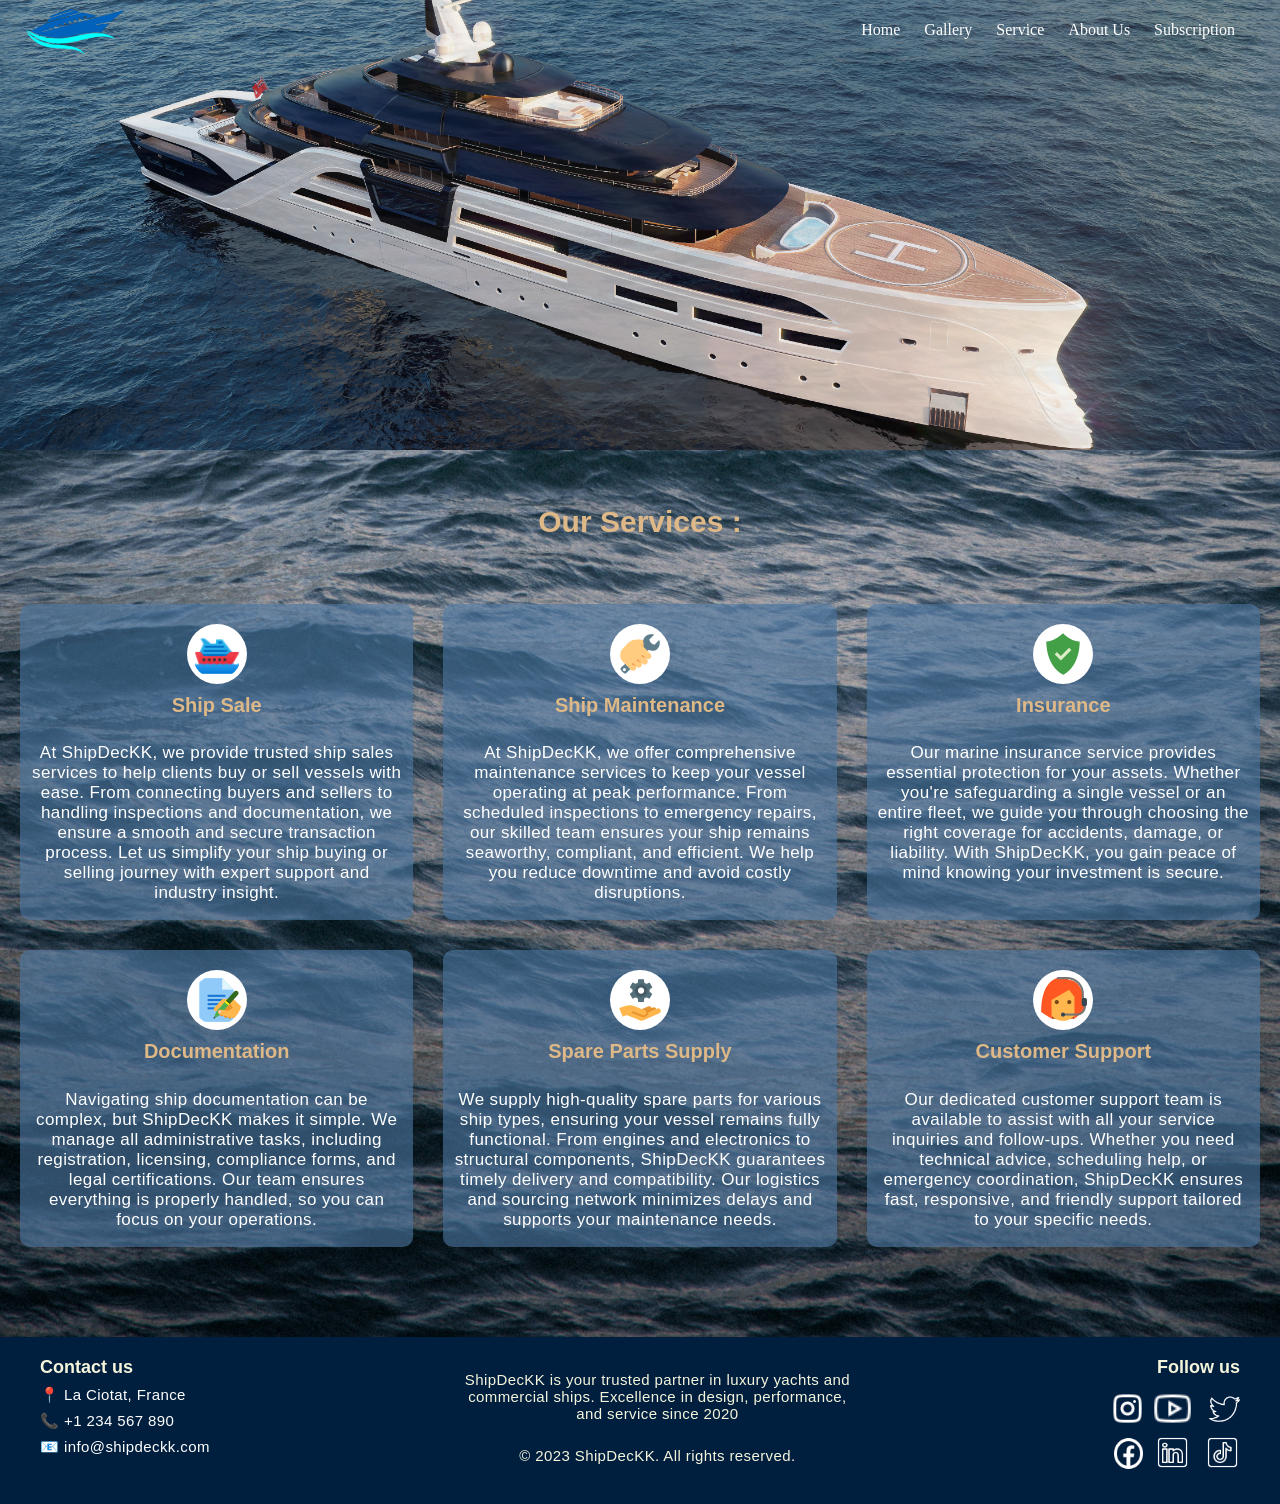
<file: service.html>
<!DOCTYPE html>
<html lang="en">
<head>
    <meta charset="UTF-8">
    <meta name="viewport" content="width=device-width, initial-scale=1.0">
    <title>ShipDecKK</title>
    <link rel= "website icon" type = "png" href = "Refensi gambar AOL HCI/logo shipdeckk'.png">
    <link rel = "stylesheet" href = "styles.css">
</head>
<body>
    <header class = "header">
        <img src = "Refensi gambar AOL HCI/logo shipdeckk'.png" alt="Logo Shipdeckk" class = "logo">
        <nav class = "navigation"> 
            <a href = "index.html">Home</a>
            <a href = "gallery.html">Gallery</a>
            <a href = "service.html">Service</a>
            <a href = "aboutus.html">About Us</a>
            <a href = "subscription.html">Subscription</a>
        </nav>
    </header>
    <div class = "Header_photo">
        <img src = "Refensi gambar AOL HCI/4223_3ba0f.jpg" alt = "photo header">
    </div>
    
    <div class = "Cargoship">
        <h2>Our Services :</h2>
    </div>

    <div class = "service-grid">
        <div class = "service">
            <div class = "service-wrapper">
                <div class = "servicelogo">
                <img src = "Refensi gambar AOL HCI/icons8-cruise-ship-48.png" alt = "logo shipsale" class = "logoservice">
                <h4 class = "fontservice">Ship Sale</h4>
                </div>
                <p class = "textservice">
                    At ShipDecKK, we provide trusted ship sales services to help clients buy or sell vessels with ease. From connecting buyers and sellers to handling inspections and documentation, we ensure a smooth and secure transaction process.
                    Let us simplify your ship buying or selling journey with expert support and industry insight.
                </p>
            </div>
        </div>

        <div class = "service">
            <div class = "service-wrapper">
                <div class = "servicelogo">
                <img src = "Refensi gambar AOL HCI/icons8-maintenance-50 (1).png" alt = "logo shipsale" class = "logoservice">
                <h4 class = "fontservice">Ship Maintenance</h4>
                </div>
                <p class = "textservice">
                    At ShipDecKK, we offer comprehensive maintenance services to keep your vessel operating at peak performance. 
                    From scheduled inspections to emergency repairs, our skilled team ensures your ship remains seaworthy, compliant, and efficient. We help you reduce downtime and avoid costly disruptions.
                </p>
            </div>
        </div>

        <div class = "service">
            <div class = "service-wrapper">
                <div class = "servicelogo">
                <img src = "Refensi gambar AOL HCI/icons8-insurance-50.png" alt = "logo shipsale" class = "logoservice">
                <h4 class = "fontservice">Insurance</h4>
                </div>
                <p class = "textservice">
                   Our marine insurance service provides essential protection for your assets. 
                   Whether you're safeguarding a single vessel or an entire fleet, we guide you through choosing the right coverage for accidents, damage, or liability. With ShipDecKK, you gain peace of mind knowing your investment is secure.
                </p>
            </div>
        </div>

        <div class = "service">
            <div class = "service-wrapper">
                <div class = "servicelogo">
                <img src = "Refensi gambar AOL HCI/icons8-signing-a-document-50.png" alt = "logo shipsale" class = "logoservice">
                <h4 class = "fontservice">Documentation</h4>
                </div>
                <p class = "textservice">
                    Navigating ship documentation can be complex, but ShipDecKK makes it simple. 
                    We manage all administrative tasks, including registration, licensing, compliance forms, and legal certifications. Our team ensures everything is properly handled, so you can focus on your operations.
                </p>
            </div>
        </div>

        <div class = "service">
            <div class = "service-wrapper">
                <div class = "servicelogo">
                <img src = "Refensi gambar AOL HCI/icons8-maintenance-50.png" alt = "logo shipsale" class = "logoservice">
                <h4 class = "fontservice">Spare Parts Supply</h4>
                </div>
                <p class = "textservice">
                    We supply high-quality spare parts for various ship types, ensuring your vessel remains fully functional. 
                    From engines and electronics to structural components, ShipDecKK guarantees timely delivery and compatibility. Our logistics and sourcing network minimizes delays and supports your maintenance needs.
            </div>
        </div>

        <div class = "service">
            <div class = "service-wrapper">
                <div class = "servicelogo">
                <img src = "Refensi gambar AOL HCI/icons8-technical-support-50.png" alt = "logo shipsale" class = "logoservice">
                <h4 class = "fontservice">Customer Support</h4>
                </div>
                <p class = "textservice">
                   Our dedicated customer support team is available to assist with all your service inquiries and follow-ups. Whether you need technical advice, scheduling help, or emergency coordination, 
                   ShipDecKK ensures fast, responsive, and friendly support tailored to your specific needs.
                </p>
            </div>
        </div>

    </div>

     <script src = "java.js"></script>

    <footer class="footer">
        <div class="footer-left">
            <div class="contact_us">
                <h3>Contact us</h3>
                <p>📍 
                    <a href="https://www.google.com/maps/place/La Ciotat, France" target="_blank">
                        La Ciotat, France
                    </a>
                </p>
                <p>📞 
                    <a href="tel:+1234567890">
                        +1 234 567 890
                    </a>
                </p>
                <p>📧 
                    <a href="mailto:info@shipdeckk.com">
                        info@shipdeckk.com
                    </a>
                </p>
            </div>

            <div class="closing">
                <p>ShipDecKK is your trusted partner in luxury yachts and commercial ships. Excellence in design, performance, and service since 2020</p>
                <p>© 2023 ShipDecKK. All rights reserved.</p>
            </div>

            <div class="follow_us">
                <h3>Follow us</h3>
                <div class="iconsosmed">
                    <a href="https://www.instagram.com/">
                        <img src="Refensi gambar AOL HCI/icons8-instagram-48.png" alt="Logo Instagram" class="igicon">
                    </a>
                    <a href="https://www.youtube.com/">
                        <img src="Refensi gambar AOL HCI/icons8-youtube-32.png" alt="Logo YouTube" class="yticon">
                    </a>
                    <a href="https://www.twitter.com/">
                        <img src="Refensi gambar AOL HCI/icons8-twitter-bird-50.png" alt="Logo Twitter" class="twiticon">
                    </a>
                    <a href="https://www.facebook.com/">
                        <img src="Refensi gambar AOL HCI/icons8-facebook-48.png" alt="Logo Facebook" class="fbicon">
                    </a>
                    <a href="https://www.linkedin.com/">
                        <img src="Refensi gambar AOL HCI/icons8-linked-in-50.png" alt="Logo LinkedIn" class="liicon">
                    </a>
                    <a href="https://www.tiktok.com/">
                        <img src="Refensi gambar AOL HCI/icons8-tiktok-50.png" alt="Logo TikTok" class="tticon">
                    </a>
                </div>
            </div>
        </div>
    </footer>
</body>
</html>
</file>
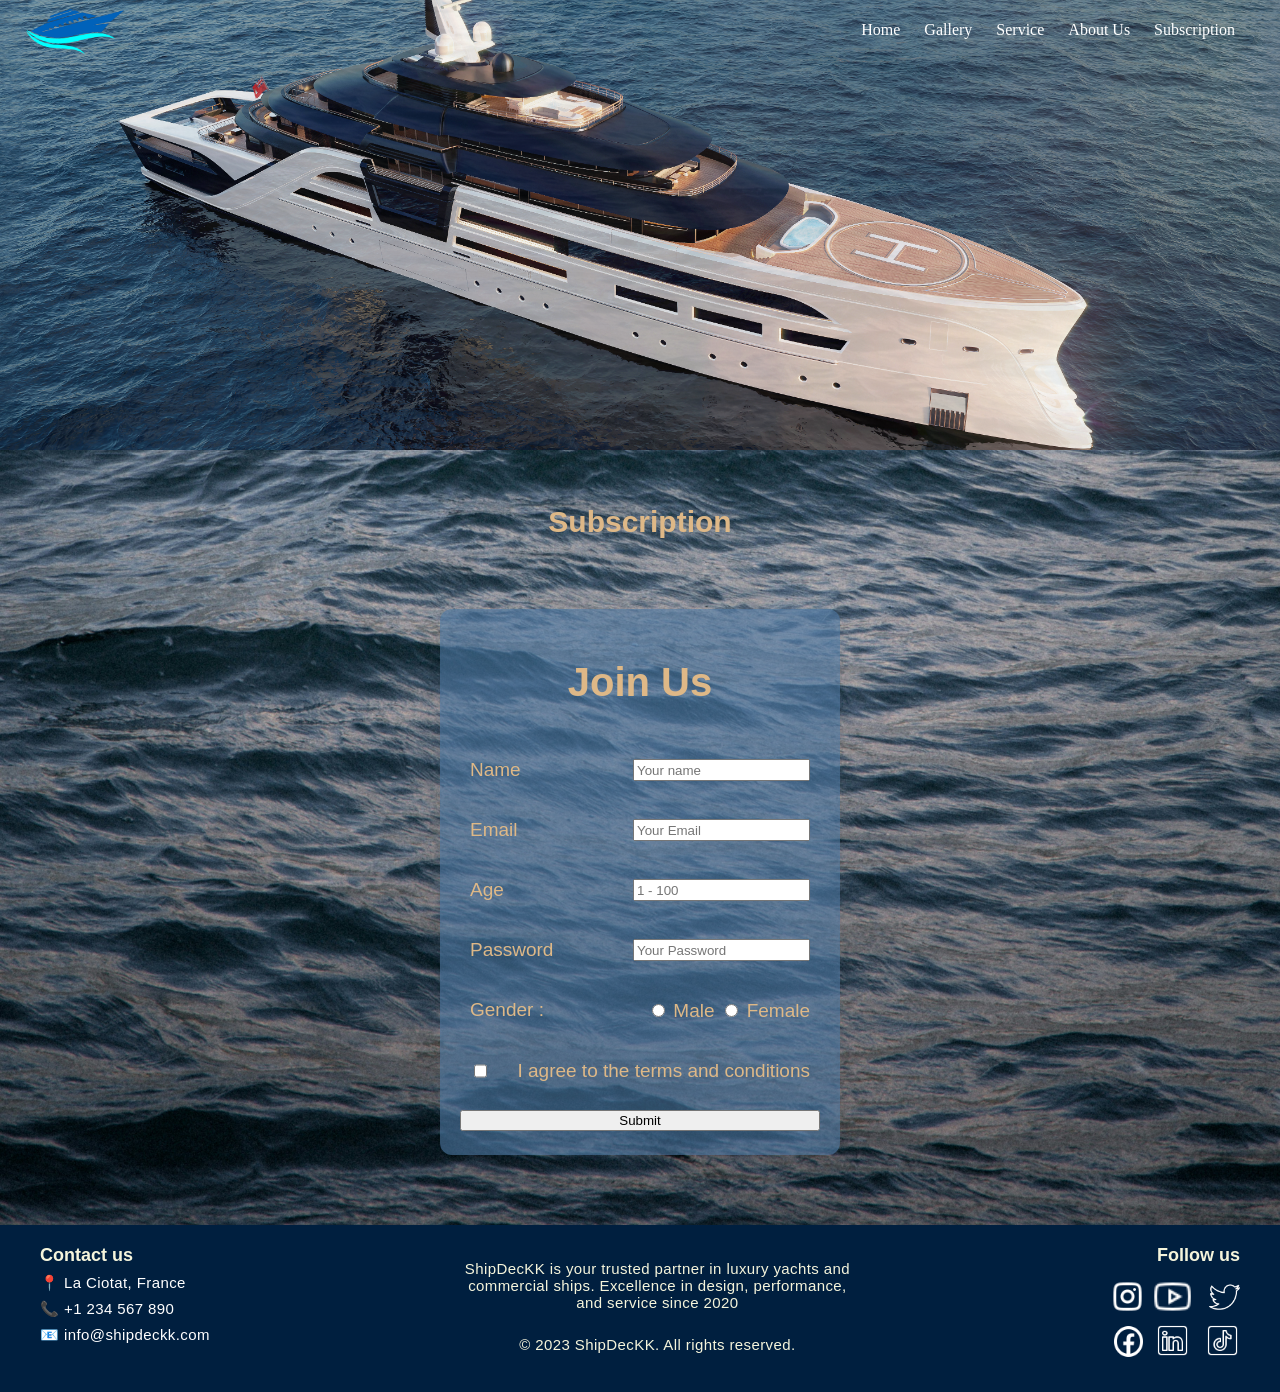
<file: subscription.html>
<!DOCTYPE html>
<html lang="en">
<head>
    <meta charset="UTF-8">
    <meta name="viewport" content="width=device-width, initial-scale=1.0">
    <title>ShipDecKK</title>
    <link rel= "website icon" type = "png" href = "Refensi gambar AOL HCI/logo shipdeckk'.png">
    <link rel = "stylesheet" href = "styles.css">
</head>
<body>
    <header class = "header">
        <img src = "Refensi gambar AOL HCI/logo shipdeckk'.png" alt="Logo Shipdeckk" class = "logo">
        <nav class = "navigation"> 
            <a href = "index.html">Home</a>
            <a href = "gallery.html">Gallery</a>
            <a href = "service.html">Service</a>
            <a href = "aboutus.html">About Us</a>
            <a href = "subscription.html">Subscription</a>
        </nav>
    </header>
    <div class = "Header_photo">
        <img src = "Refensi gambar AOL HCI/4223_3ba0f.jpg" alt = "photo header">
    </div>
    
    
    <div class = "Cargoship">
        <h2>Subscription</h2>

     <div class = "kontainer">
        <form onsubmit="validation(event)">
            <h1 id = "title">Join Us</h1>
            <div class = "form-attribute">
                <label for="name">Name </label>
                <input type="text" name = ""id = "name" placeholder = "Your name">
            </div>

            <div class = "form-attribute">
                <label for = "email">Email  </label>
                <input type = "email" name = "" id = "email" placeholder= "Your Email">
            </div>

            <div class = "form-attribute">
                <label for = "age">Age    </label>
                <input type = "number" name = "" id = "age" placeholder = "1 - 100">
            </div>

            <div class = "form-attribute">
                <label for = "password">Password</label>
                <input type = "password" name = "" id = "password" placeholder = "Your Password">
            </div>

            <div class = "form-attribute">
                <label for ="password">Gender :</label>
                <div>
                    <input type="radio" name = "gender" id = "male">
                    <label for = "Male">Male</label>
                    <input type="radio" name = "gender" id = "female">
                    <label for = "Female">Female</label>
                </div>
            </div>

            <div class = "form-attribute">
                <input type ="checkbox" id = "agree">
                <label for ="agree">I agree to the terms and conditions</label>
            </div>

            <button type="submit">Submit</button>
        </form>
     </div>

     <script src = "java.js"></script>

    <footer class="footer">
        <div class="footer-left">
            <div class="contact_us">
                <h3>Contact us</h3>
                <p>📍 
                    <a href="https://www.google.com/maps/place/La Ciotat, France" target="_blank">
                        La Ciotat, France
                    </a>
                </p>
                <p>📞 
                    <a href="tel:+1234567890">
                        +1 234 567 890
                    </a>
                </p>
                <p>📧 
                    <a href="mailto:info@shipdeckk.com">
                        info@shipdeckk.com
                    </a>
                </p>
            </div>

            <div class="closing">
                <p>ShipDecKK is your trusted partner in luxury yachts and commercial ships. Excellence in design, performance, and service since 2020</p>
                <p>© 2023 ShipDecKK. All rights reserved.</p>
            </div>

            <div class="follow_us">
                <h3>Follow us</h3>
                <div class="iconsosmed">
                    <a href="https://www.instagram.com/">
                        <img src="Refensi gambar AOL HCI/icons8-instagram-48.png" alt="Logo Instagram" class="igicon">
                    </a>
                    <a href="https://www.youtube.com/">
                        <img src="Refensi gambar AOL HCI/icons8-youtube-32.png" alt="Logo YouTube" class="yticon">
                    </a>
                    <a href="https://www.twitter.com/">
                        <img src="Refensi gambar AOL HCI/icons8-twitter-bird-50.png" alt="Logo Twitter" class="twiticon">
                    </a>
                    <a href="https://www.facebook.com/">
                        <img src="Refensi gambar AOL HCI/icons8-facebook-48.png" alt="Logo Facebook" class="fbicon">
                    </a>
                    <a href="https://www.linkedin.com/">
                        <img src="Refensi gambar AOL HCI/icons8-linked-in-50.png" alt="Logo LinkedIn" class="liicon">
                    </a>
                    <a href="https://www.tiktok.com/">
                        <img src="Refensi gambar AOL HCI/icons8-tiktok-50.png" alt="Logo TikTok" class="tticon">
                    </a>
                </div>
            </div>
        </div>
    </footer>
</body>
</html>
</file>
<file: styles.css>
* {
    box-sizing: border-box;
}

html, body {
    height: 100%;
    margin: 0;
    padding: 0;
}

body {
    background: url("Refensi gambar AOL HCI/klara-kulikova-Rt0h3ka0Kk0-unsplash.jpg");
    display: flex;
    flex-direction: column;
    background-repeat: repeat;
    background-size: cover;
    background-position: center;
}

.Brief_info {
    flex: 1;
}


a{
    text-decoration: none;
    color: white;
    font-size: 16px;
}

a:hover{
    transform: scale(1.1);
    transition: 0.3s;
    position: relative;
    display:inline-block;
    text-decoration: underline;
    color: white;
}
 

.header{
    position: fixed;
    top: 0;
    left: 0;
    width: 100%;
    height: 60px;
    background-color: transparent;
    z-index: 1000;
    display:flex;
    justify-content: space-between;
    align-items : center;
    padding: 0 25px;
}

.logo{
    width : 100px;
    height : auto;
}

.Header_photo{
    height: 450px;
    position: relative;
    z-index: 1;
    opacity: 89%;
}

.Header_photo img{
    width: 100%;
    height: 100%;
    object-fit: cover;
    display: block;
}

.reasonwhy{
    text-align: center;
    font-family: helvetica;
    font-size: 27px;
    color: #DEB887;
    text-decoration: underline;
}

.navigation a{
    position: relative;
    margin-right: 20px;

}

.Brief_info{
   background: transparent;
   justify-content: center;
   width: 100%;
   margin: 0;
   height: 350px;

}

.katakiasan{
    text-align: center;
    color: #DEB887;
    font-family: "helvetica";
    font-size: 20px;
    
}

.infoinfo{
    width: 100%;
    justify-content: space-around;
    display : flex;
    padding: 20px;
    margin-top: 40px;
}

.teks{
   margin: 20px auto;
   margin-top: 5px;
   padding: 10px;
    width: 700px;
    text-align: center;
    color: whitesmoke;
    font-family: helvetica;
    font-size: 22px;
    
}

hr{
    width: 870px;
    border: 1px solid white;
    margin: 1px auto;
}

.symbol{
    width: 300px;
    height: 150px;
    padding: 10px;
}

p{
    margin-top: 10px;
    text-align: center;
    color: #F5F5DC;
    font-family: helvetica;
    font-size: 20px;
    letter-spacing: 0.4px;
}

.reason{
    width: 300px;
    height: 190px;
    margin: 20px;
    margin-top: 30px;
    justify-content: center;
}

.ship-grid{
    display:grid;
    grid-template-columns: repeat(2,1fr);
    gap: 30px;
    justify-items: center;
    margin-top: 20px;
    padding: 20px;
}

.soldship{
    margin-top: 50px;
    background-color: #4d78a3;
    background-color: rgba(77, 120, 163, 0.6);
    width: 600px;
    text-align: center;
    border-radius: 10px;
    padding: 15px;
}

.ships{
    width: 100%;
    height: auto;
    border-radius: 10px;
}

.shipname{
    font-size: 18px;
    color: white;
    margin-top: 10px;
}


.icondollar{
    width: 35px;
    height :33px;
    margin-left: 10px;
}
.iconpeople{
    width: 45px;
    height :40px;
    margin-left: 10px;
}
.iconmeter{
    margin-top: -25px;
    width: 48px;
    height :55px;
    margin-left: 10px;
}
.iconspeed{
    width: 60px;
    height :40px;
    margin-left: 10px;
}

.infoship{
    display : flex;
    justify-content: center;
    margin-right: 18px;
}

.infoship p{
    margin-left : 7px;
    margin-bottom: 6px;
    color : white;
    font-family: helvetica;
    font-size: 18px;
}

.persuation-words{
    text-align: center;
    color: #DEB887;
    font-family: "helvetica";
    font-size: 20px;
    margin-top : 310px;
}

.footer{
    margin-top : 70px;
    background-color:#001f3f;
    color: white;
    padding: 20px ; 
    width: 100%;
}

.footer-left{
    display:flex;
    justify-content: center;
    align-items: flex-start;
    gap: 60px;
    width: 100%
}

.closing{
    width: 400px;
    height: auto;
    display: flex;
    flex-direction: column;
    justify-content: center;
    align-items: center;
    margin: 0 auto;
    align-self: center;
}

.closing p{
    margin-top: 10px;;
    text-align: center;
    color:#F5F5DC;
    font-size: 15px;
    font-family: helvetica;
}


.iconsosmed{
    display: grid;
    grid-template-columns: repeat(3,1fr);
    grid-template-rows: repeat(2,1fr);
    gap: 0px;
    padding: 0px;
}

.follow_us{
   text-align : right;
   margin-right: 20px;
    color:#F5F5DC;
    font-family: helvetica; 
}

.follow_us h3, .follow_us p{
    text-align: right;
    margin: 0 0 8px 0;
    font-size: 18px;
    color: #F5F5DC;
}

.contact_us{
    text-align: left;
    margin-left: 20px;
    color:#F5F5DC;
    font-family: helvetica;
}

.contact_us h3{
    text-align: left;
    margin: 0 0 8px 0;
    font-size: 18px;
    color: #F5F5DC;
}

.contact_us p{
    text-align: left;
    margin: 0 0 8px 0;
    font-size: 15px;
    color: #F5F5DC;
}

.contact_us p:hover{
    text-decoration:  underline;
    transform: scale(1.05);
    transition: 0.2s;

}

.contact_us a{
    font-size: 15px;
}

.igicon{
    width: 45px;
    height: 45px;
}

.yticon{
    width: 45px;
    height: 45px
}

.twiticon{
    margin-top: 7px;
    width: 31px;
    height: 31px;
}

.twiticon:hover, .liicon:hover, .tticon:hover, .fbicon:hover, .yticon:hover, .igicon:hover{
    transform: scale(1.2);
    transition: 0.3s;
}

.liicon{
    margin-right: 5px;
    width: 35px;
    height: 35px;
}

.tticon{
    width: 35px;
    height: 35px;
}

.fbicon{
    margin-right: 4px;
    margin-bottom: 4px;
    width: 35px;
    height: 37px;
}

.Gallery-Hero{
    font-size: 25px;
    width: 100%;
    height: auto;
    margin-top: 20px;
    text-align: center;
    color:#DEB887
}

.Cargoship{
    width: 100%;
    height: auto;
    margin-top: 30px;
    text-align: center;
    font-family: helvetica;
    font-size: 20px;
    color: #DEB887;
}

.CargoShip-grid {
    display: grid;
    grid-template-columns: repeat(3, 1fr);
    gap: 30px;
    justify-items: center;
    margin: 20px;
    justify-content: center;
}

.soldyacht {
    margin-top: 50px;
    background-color: #4d78a3;
    background-color: rgba(77, 120, 163, 0.6);
    width: 100%;
    max-width: 450px;
    text-align: center;
    border-radius: 10px;
    padding: 10px;
}

.yachts{
    width: 100%;
    height: 250px;
    border-radius: 30px;
}

.yachtname {
    font-size: 18px;
    color: white;
    margin-top: 10px;
}

.soldyacht p{
    margin-top: 10px;
    text-align: center;
    color :aliceblue;
    font-family: helvetica;
    font-size: 16px;
}
.infoyacht {
    display: flex;
    justify-content: center;
    margin-right: 10px;
    gap: 6px;
}

.infoyacht p {
    margin-left: 5px;
    margin-bottom: 5px;
    color: white;
    font-family: helvetica;
    font-size: 13px; 
}

.icondollar2 {
    width: 28px;
    height: 28px;
    margin-left: 6px;
}

.iconpeople2 {
    width: 32px;
    height: 30px;
    margin-left: 6px;
}

.iconmeter2 {
    margin-top: -18px;
    width: 35px;
    height: 42px;
    margin-left: 6px;
}

.iconspeed2 {
    width: 40px;
    height: 30px;
    margin-left: 6px;
}

.service-grid{
    display:grid;
    grid-template-columns: repeat(3,1fr);
    gap: 30px;
    justify-items: center;
    margin-top: 20px;
    padding: 20px;
}

.logoservice{
    width: 60px;
    height: 60px;
    border-radius: 50%;
    margin-top: 20px;
    margin: auto;
    background-color: white;
    display: flex;
    align-items: center;
    justify-content: center;
    padding: 5px;
}

.service-wrapper{
    margin-top: 20px;
}

.service{
    width: 100%;
    height: auto;
    background-color: #4d78a3;
    background-color: rgba(77, 120, 163, 0.6);
    border-radius: 10px;
    justify-content: center;
    text-align: center;
}

.fontservice{
    font-size: 20px;
    color:#DEB887;
    font-family: helvetica;
    margin-top: 10px;
}

.textservice{
    font-size: 17px;
    color: white;
    font-family: helvetica;
    margin-left: 10px;
    margin-right: 10px;
}

.infoaboutus{
    margin-top: 60px;
    display:flex;
    align-items: center;
    justify-content: center;
    background-color: white;
    width: 100%;
    height: auto;
    background-color: transparent;
    padding: 8px;
    gap: 250px;
    margin-bottom :80px;
}

.logoaboutus{
    width: 300px;
    height: 150px;
}

.opening{
    text-align: start;
    font-family: helvetica;
    font-size: 30px;
    color:#001f3f
}

.aboutshipdeck{
    width:400px;
    font-family: helvetica;
    font-size: 18px;
    text-align: start;
}

.historyimage{
    width: 450px;
    height: 300px;

}

.history1-text{
    width: 400px;
    font-family: helvetica;
    text-align: center;;
}

.history1{
    display: flex;
    justify-content: center;
    align-items: center;
    gap: 300px;
    margin-top: 40px;
}

.History{
    margin-top: 80px;
}

.vertical-line{
    width:4px;
    height: 340px;
    background: white;
    margin: 0 20px;
}


.textvision{
    font-size: 17px;
    font-family: helvetica;
    width: 100%;
    margin-top: 10px;
    text-align: center;
}

.textvision1 {
    font-size: 17px;
    font-family: helvetica;
    width: 100%;
    margin-top: 10px;
    text-align: left;
}


.VisMisVal {
    background-color: rgba(77, 120, 163, 0.6);
    margin-top: 70px;
    display: flex;
    align-items: stretch;     
    justify-content: center;
    gap: 32px;       
    margin-bottom: 80px;         
}

.Vision {
    display: flex;
    flex-direction: column;
    align-items: center;       
    background: transparent;
    padding: 16px 12px;
    flex: 1 1 0;               
    min-width: 220px;
    
}

.logovision {
    width: 60px;
    height: 60px;
    border-radius: 50%;
    background-color: white;
    display: flex;
    align-items: center;
    justify-content: center;
    margin-bottom: 12px;
    margin-top: 0;
    padding: 5px;
}
.fontvision{
    font-size: 20px;
    color: #DEB887;
    font-family: helvetica;
    margin: 8px 0 8px 0;
    text-align: center;
}

.achievement-grid{
    display:grid;
    grid-template-columns: repeat(4,1fr);
    gap: 30px;
    justify-items: center;
    margin-top: 20px;
    padding: 20px;
}

.kontainer{
    width: 100%;
    display: flex;
    background-color: transparent;
    justify-content: center;
    align-items: center;
    margin-top: 70px;
}

form{
    width: 400px;
    background-color: rgba(77, 120, 163, 0.6);
    padding: 24px 20px;
    box-sizing: border-box;
    display: flex;
    flex-direction: column;
    gap: 18px;
    border-radius: 12px;
    box-shadow: 0 4px 24px rgba(0,0,0,0.08);
}

.form-attribute{
    width: 100%;
    display: flex;
    justify-content: space-between;
    flex-direction: row;
    padding: 10px;
}

.form-attribute label{
    font-family: helvetica;
    font-size: 19px;

}

@media screen and (max-width: 768px) {
    /* Layout grid jadi 2 kolom */
    .CargoShip-grid,
    .service-grid,
    .achievement-grid {
        grid-template-columns: repeat(2, 1fr);
        gap: 20px;
        padding: 15px;
    }

    .ship-grid {
        grid-template-columns: repeat(1, 1fr);
        gap: 20px;
    }

    .VisMisVal {
        flex-direction: column;
        gap: 20px;
        padding: 20px;
    }

    .history1 {
        flex-direction: column;
        gap: 20px;
        text-align: center;
    }

    .history1-text, .historyimage {
        width: 90%;
        margin: 0 auto;
    }

    .infoaboutus {
        flex-direction: column;
        gap: 20px;
        padding: 20px;
    }

    .aboutshipdeck, .opening {
        text-align: center;
        width: 90%;
    }

    form {
        width: 90%;
    }

    .form-attribute {
        flex-direction: column;
        align-items: flex-start;
        gap: 10px;
    }

    .footer-left {
        flex-direction: column;
        align-items: center;
        gap: 20px;
    }

    .follow_us, .contact_us {
        text-align: center;
        margin: 0;
    }

    .iconsosmed {
        grid-template-columns: repeat(3, 1fr);
        grid-template-rows: repeat(2, 1fr);
        gap: 10px;
    }

    .closing {
        width: 90%;
    }

    .soldship, .soldyacht {
        width: 90%;
        margin: 20px auto;
    }
}
</file>
